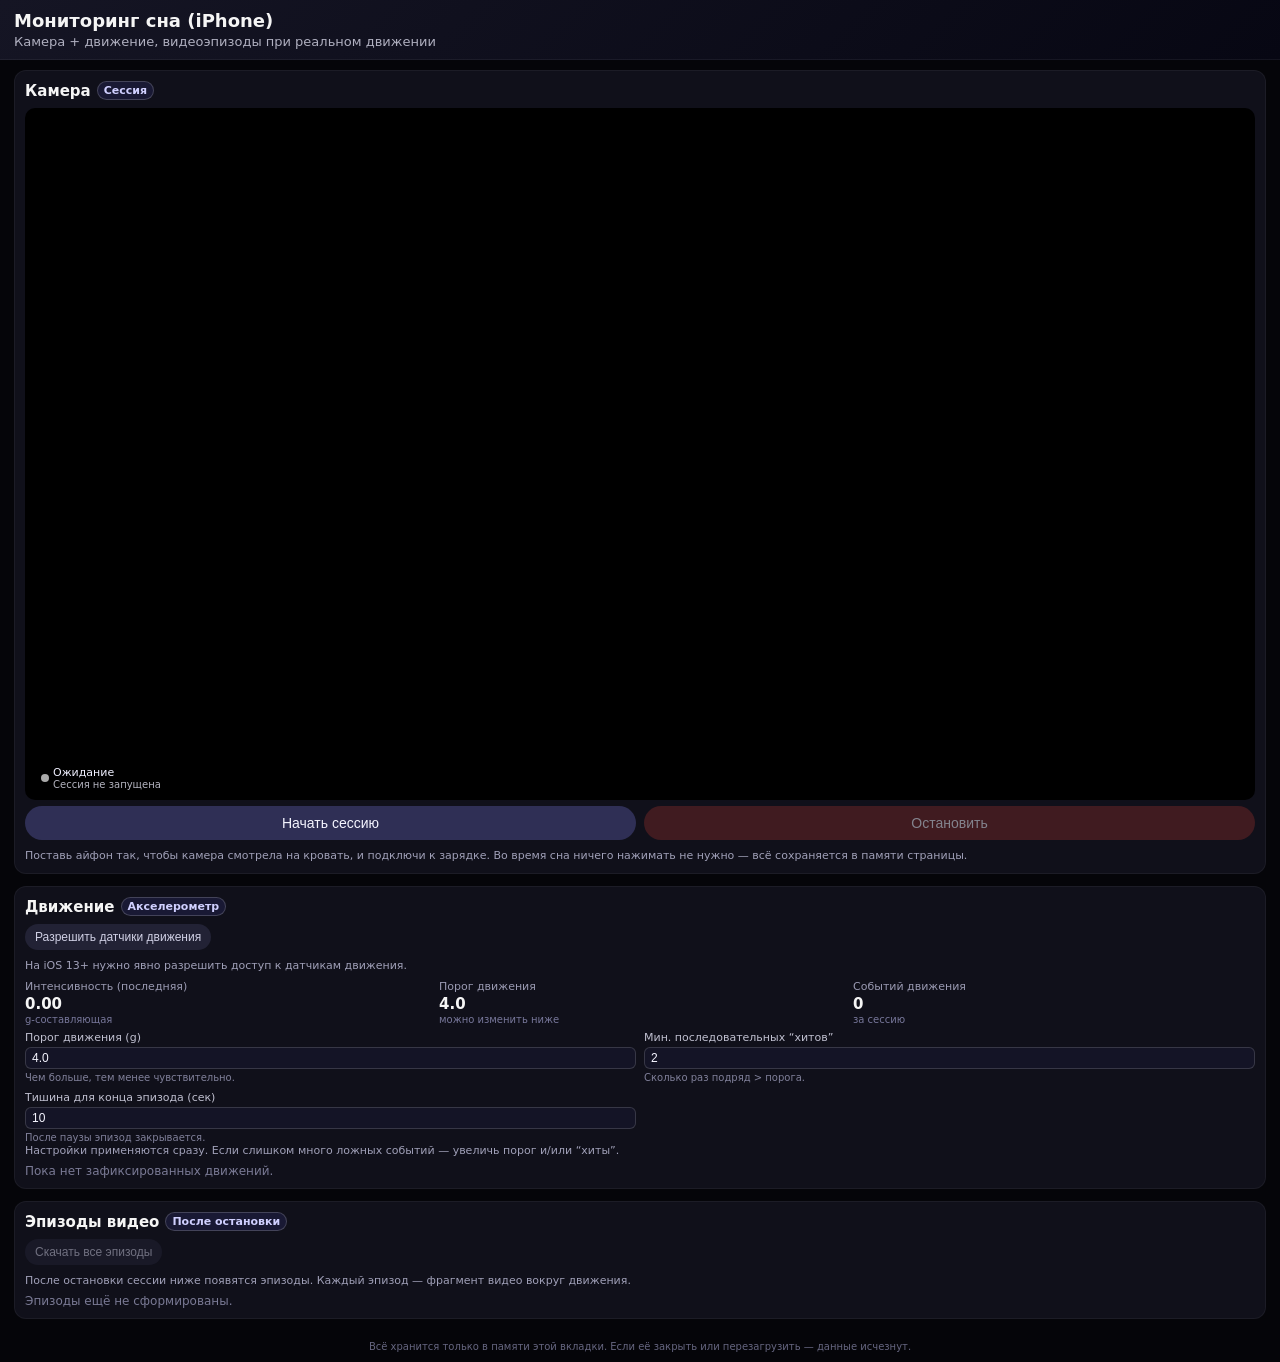
<file: index.html>
<!DOCTYPE html>
<html lang="ru">
<head>
  <meta charset="UTF-8" />
  <title>Мониторинг сна: движение + эпизоды видео (настройки)</title>
  <meta name="viewport" content="width=device-width, initial-scale=1.0, viewport-fit=cover" />
  <style>
    :root { color-scheme: dark; }
    * { box-sizing: border-box; }
    body {
      margin: 0;
      font-family: system-ui, -apple-system, BlinkMacSystemFont, "Segoe UI", sans-serif;
      background: #050509;
      color: #f5f5f5;
      display: flex;
      flex-direction: column;
      min-height: 100vh;
    }
    header {
      padding: 10px 14px;
      background: linear-gradient(135deg, #151524, #070713);
      border-bottom: 1px solid rgba(255,255,255,0.05);
      position: sticky;
      top: 0;
      z-index: 10;
    }
    header h1 { margin: 0; font-size: 18px; font-weight: 600; }
    header p { margin: 3px 0 0; font-size: 13px; color: #b0b0c0; }
    main {
      padding: 10px 14px 16px;
      flex: 1;
      display: flex;
      flex-direction: column;
      gap: 12px;
    }
    section {
      background: #10101a;
      border-radius: 12px;
      padding: 10px;
      border: 1px solid rgba(255,255,255,0.05);
    }
    section h2 {
      margin: 0 0 8px;
      font-size: 15px;
      font-weight: 600;
      display: flex;
      align-items: center;
      gap: 6px;
    }
    section h2 span.label {
      font-size: 11px;
      padding: 2px 6px;
      border-radius: 999px;
      border: 1px solid rgba(255,255,255,0.18);
      color: #d0d0ff;
      background: rgba(80,80,200,0.15);
    }
    .video-container {
      position: relative;
      border-radius: 10px;
      overflow: hidden;
      background: #000;
      aspect-ratio: 16 / 9;
    }
    video {
      width: 100%;
      height: 100%;
      object-fit: cover;
      background: #000;
    }
    .overlay-status {
      position: absolute;
      left: 8px;
      bottom: 8px;
      padding: 2px 8px;
      border-radius: 999px;
      font-size: 11px;
      display: inline-flex;
      align-items: center;
      gap: 4px;
      background: rgba(0,0,0,0.55);
      backdrop-filter: blur(8px);
      color: #f0f0ff;
    }
    .dot { width: 8px; height: 8px; border-radius: 50%; background: #aaa; }
    .dot.active { background: #ff4f4f; box-shadow: 0 0 8px #ff4f4f; }
    .status-text { font-weight: 500; }
    .status-sub { font-size: 10px; opacity: 0.75; }

    .controls { display: flex; flex-direction: column; gap: 8px; margin-top: 6px; }
    .btn-row { display: flex; gap: 8px; flex-wrap: wrap; }
    button {
      appearance: none;
      border: none;
      border-radius: 999px;
      padding: 9px 14px;
      font-size: 14px;
      font-weight: 500;
      cursor: pointer;
      background: #2f2f55;
      color: #f5f5ff;
      display: inline-flex;
      align-items: center;
      justify-content: center;
      gap: 6px;
      flex: 1;
    }
    button.secondary { background: #222235; color: #d0d0e5; }
    button.danger { background: #702626; }
    button:disabled { opacity: 0.5; cursor: default; }
    button.small { padding: 6px 10px; font-size: 12px; flex: 0 0 auto; }

    .hint { font-size: 11px; color: #a0a0b8; line-height: 1.4; }

    .metrics {
      display: flex;
      gap: 12px;
      flex-wrap: wrap;
      margin-top: 6px;
    }
    .metric-item { flex: 1; min-width: 80px; }
    .metric-label { font-size: 11px; color: #9a9ab2; }
    .metric-value { font-size: 15px; font-weight: 600; margin-top: 2px; }
    .metric-sub { font-size: 10px; color: #77779a; margin-top: 1px; }

    .error { color: #ff8888; font-size: 11px; margin-top: 4px; }
    .ok { color: #88ffb0; font-size: 11px; margin-top: 4px; }

    .events-list {
      max-height: 140px;
      overflow-y: auto;
      margin-top: 6px;
      padding-right: 4px;
    }
    .event-item {
      font-size: 12px;
      padding: 4px 6px;
      border-radius: 6px;
      border: 1px solid rgba(255,255,255,0.08);
      margin-bottom: 4px;
      display: flex;
      align-items: center;
      justify-content: space-between;
      gap: 8px;
      background: rgba(30,30,70,0.35);
    }
    .event-label { font-size: 11px; color: #a0a0cc; }
    .event-time { font-size: 11px; color: #e0e0ff; font-variant-numeric: tabular-nums; }
    .no-events { font-size: 12px; color: #7a7a95; }

    .episodes-list {
      max-height: 220px;
      overflow-y: auto;
      margin-top: 6px;
      padding-right: 4px;
    }
    .episode-item {
      font-size: 12px;
      padding: 4px 6px;
      border-radius: 6px;
      border: 1px solid rgba(255,255,255,0.08);
      margin-bottom: 4px;
      background: rgba(20,60,40,0.4);
      display: flex;
      flex-direction: column;
      gap: 4px;
    }
    .episode-row {
      display: flex;
      justify-content: space-between;
      align-items: center;
      gap: 8px;
      flex-wrap: wrap;
    }
    .episode-title { font-size: 12px; font-weight: 500; }
    .episode-time { font-size: 11px; color: #d0ffd0; }
    .episode-length { font-size: 11px; color: #9ad09a; }

    footer {
      padding: 6px 14px 10px;
      font-size: 10px;
      color: #666680;
      text-align: center;
    }

    /* Настройки */
    .settings-grid {
      display: grid;
      grid-template-columns: minmax(0, 1fr) minmax(0, 1fr);
      gap: 8px;
      margin-top: 6px;
    }
    .setting-item { font-size: 11px; display: flex; flex-direction: column; gap: 3px; }
    .setting-label { color: #c0c0d0; }
    .setting-input-row { display: flex; align-items: center; gap: 4px; }
    .setting-input-row input {
      flex: 1;
      padding: 3px 6px;
      border-radius: 6px;
      border: 1px solid rgba(255,255,255,0.15);
      background: #141426;
      color: #f5f5ff;
      font-size: 12px;
    }
    .setting-suffix { font-size: 10px; color: #80809a; }
  </style>
</head>
<body>
  <header>
    <h1>Мониторинг сна (iPhone)</h1>
    <p>Камера + движение, видеоэпизоды при реальном движении</p>
  </header>

  <main>
    <!-- Камера и сессия -->
    <section>
      <h2>Камера <span class="label">Сессия</span></h2>
      <div class="video-container">
        <video id="sleepVideo" playsinline muted></video>
        <div class="overlay-status">
          <span class="dot" id="recDot"></span>
          <div>
            <div class="status-text" id="videoStatus">Ожидание</div>
            <div class="status-sub" id="sessionStatus">Сессия не запущена</div>
          </div>
        </div>
      </div>
      <div class="controls">
        <div class="btn-row">
          <button id="startSessionBtn">Начать сессию</button>
          <button id="stopSessionBtn" class="danger" disabled>Остановить</button>
        </div>
        <div class="hint">
          Поставь айфон так, чтобы камера смотрела на кровать, и подключи к зарядке.  
          Во время сна ничего нажимать не нужно — всё сохраняется в памяти страницы.
        </div>
        <div id="videoError" class="error" style="display:none;"></div>
      </div>
    </section>

    <!-- Движение -->
    <section>
      <h2>Движение <span class="label">Акселерометр</span></h2>
      <div class="controls">
        <div class="btn-row">
          <button id="motionPermBtn" class="secondary small">Разрешить датчики движения</button>
        </div>
        <div class="hint">
          На iOS 13+ нужно явно разрешить доступ к датчикам движения.
        </div>
        <div id="motionStatus" class="error" style="display:none;"></div>
      </div>

      <div class="metrics">
        <div class="metric-item">
          <div class="metric-label">Интенсивность (последняя)</div>
          <div class="metric-value" id="lastIntensity">0.00</div>
          <div class="metric-sub">g-составляющая</div>
        </div>
        <div class="metric-item">
          <div class="metric-label">Порог движения</div>
          <div class="metric-value" id="thresholdLabel">0.00</div>
          <div class="metric-sub">можно изменить ниже</div>
        </div>
        <div class="metric-item">
          <div class="metric-label">Событий движения</div>
          <div class="metric-value" id="movementCount">0</div>
          <div class="metric-sub">за сессию</div>
        </div>
      </div>

      <!-- Настройки -->
      <div class="settings-grid">
        <div class="setting-item">
          <div class="setting-label">Порог движения (g)</div>
          <div class="setting-input-row">
            <input type="number" step="0.1" id="inputThreshold" />
          </div>
          <div class="setting-suffix">Чем больше, тем менее чувствительно.</div>
        </div>

        <div class="setting-item">
          <div class="setting-label">Мин. последовательных “хитов”</div>
          <div class="setting-input-row">
            <input type="number" step="1" id="inputMinHits" />
          </div>
          <div class="setting-suffix">Сколько раз подряд > порога.</div>
        </div>

        <div class="setting-item">
          <div class="setting-label">Тишина для конца эпизода (сек)</div>
          <div class="setting-input-row">
            <input type="number" step="1" id="inputSilence" />
          </div>
          <div class="setting-suffix">После паузы эпизод закрывается.</div>
        </div>
      </div>

      <div class="hint">
        Настройки применяются сразу. Если слишком много ложных событий — увеличь порог и/или “хиты”.
      </div>

      <div class="events-list" id="eventsList">
        <div class="no-events">Пока нет зафиксированных движений.</div>
      </div>
    </section>

    <!-- Эпизоды -->
    <section>
      <h2>Эпизоды видео <span class="label">После остановки</span></h2>
      <div class="controls">
        <div class="btn-row">
          <button id="downloadAllBtn" class="secondary small" disabled>Скачать все эпизоды</button>
        </div>
        <div class="hint">
          После остановки сессии ниже появятся эпизоды.  
          Каждый эпизод — фрагмент видео вокруг движения.
        </div>
      </div>
      <div class="episodes-list" id="episodesList">
        <div class="no-events">Эпизоды ещё не сформированы.</div>
      </div>
    </section>
  </main>

  <footer>
    Всё хранится только в памяти этой вкладки. Если её закрыть или перезагрузить — данные исчезнут.
  </footer>

  <script>
    // ==== НАСТРОЙКИ ПО УМОЛЧАНИЮ (ПО МЯГЧЕ, ЧТОБЫ ЭПИЗОДЫ ТОЧНО БЫЛИ) ====
    let MOVEMENT_THRESHOLD = 4.0;         // порог интенсивности
    let PROCESS_INTERVAL_MS = 200;
    const SEGMENT_DURATION_MS = 10_000;
    let PRE_ROLL_MS = 10_000;
    let POST_ROLL_MS = 10_000;
    let SILENCE_TO_END_MS = 10_000;       // 10 сек тишины

    let MIN_HITS_FOR_MOVEMENT = 2;        // 2 * 200 мс ≈ 0.4 сек
    let overThresholdCount = 0;

    // ==== DOM ====
    const videoEl = document.getElementById('sleepVideo');
    const recDotEl = document.getElementById('recDot');
    const videoStatusEl = document.getElementById('videoStatus');
    const sessionStatusEl = document.getElementById('sessionStatus');
    const videoErrorEl = document.getElementById('videoError');

    const startSessionBtn = document.getElementById('startSessionBtn');
    const stopSessionBtn = document.getElementById('stopSessionBtn');
    const motionPermBtn = document.getElementById('motionPermBtn');
    const motionStatusEl = document.getElementById('motionStatus');

    const lastIntensityEl = document.getElementById('lastIntensity');
    const thresholdLabelEl = document.getElementById('thresholdLabel');
    const movementCountEl = document.getElementById('movementCount');

    const eventsListEl = document.getElementById('eventsList');
    const episodesListEl = document.getElementById('episodesList');
    const downloadAllBtn = document.getElementById('downloadAllBtn');

    const inputThreshold = document.getElementById('inputThreshold');
    const inputMinHits = document.getElementById('inputMinHits');
    const inputSilence = document.getElementById('inputSilence');

    function updateSettingsUI() {
      thresholdLabelEl.textContent = MOVEMENT_THRESHOLD.toFixed(1);
      inputThreshold.value = MOVEMENT_THRESHOLD.toFixed(1);
      inputMinHits.value = MIN_HITS_FOR_MOVEMENT.toString();
      inputSilence.value = Math.round(SILENCE_TO_END_MS / 1000).toString();
    }
    updateSettingsUI();

    // ==== СОСТОЯНИЕ ====
    let mediaStream = null;
    let mediaRecorder = null;

    let sessionActive = false;
    let sessionStartTime = null;
    let processTimer = null;

    let lastAcceleration = null;
    let motionEnabled = false;

    let motionEvents = [];
    let movementMoments = [];

    let segments = []; // { index, startTime, blob }
    let segmentIndex = 0;

    let episodes = []; // { id, startTime, endTime, blob, lengthMs }

    let episodeActive = false;
    let episodeStartTime = null;
    let lastMovementTime = null;

    // ==== КАМЕРА ====
    async function startCamera() {
      try {
        videoErrorEl.style.display = 'none';
        videoStatusEl.textContent = 'Запрос доступа к камере...';

        mediaStream = await navigator.mediaDevices.getUserMedia({
          video: { facingMode: 'environment' },
          audio: false
        });

        videoEl.srcObject = mediaStream;
        await videoEl.play();
        videoStatusEl.textContent = 'Камера активна';
      } catch (e) {
        console.error('Ошибка камеры', e);
        mediaStream = null;
        videoStatusEl.textContent = 'Ошибка камеры';
        videoErrorEl.style.display = 'block';
        videoErrorEl.textContent = 'Не удалось получить доступ к камере: ' + e.message;
      }
    }

    function stopCamera() {
      if (mediaStream) {
        mediaStream.getTracks().forEach(t => t.stop());
        mediaStream = null;
      }
      videoEl.srcObject = null;
      videoStatusEl.textContent = 'Камера отключена';
    }

    // ==== MEDIARECORDER ====
    function startRecorder() {
      if (!mediaStream) return;
      if (!('MediaRecorder' in window)) return;

      segments = [];
      segmentIndex = 0;

      try {
        mediaRecorder = new MediaRecorder(mediaStream, {}); // без mimeType, как в тесте

        mediaRecorder.ondataavailable = e => {
          console.log('[Recorder] dataavailable, size=', e.data && e.data.size);
          if (e.data && e.data.size > 0 && sessionStartTime != null) {
            const segStartTime = sessionStartTime + segmentIndex * SEGMENT_DURATION_MS;
            segments.push({
              index: segmentIndex,
              startTime: segStartTime,
              blob: e.data
            });
            console.log('[Recorder] сохранён сегмент', segmentIndex, 'start=', new Date(segStartTime).toISOString());
            segmentIndex++;
          }
        };

        mediaRecorder.onerror = e => {
          console.error('MediaRecorder error', e);
        };

        mediaRecorder.start(SEGMENT_DURATION_MS);
        console.log('MediaRecorder started');
      } catch (e) {
        console.error('Ошибка запуска MediaRecorder', e);
        mediaRecorder = null;
      }
    }

    function stopRecorder() {
      if (mediaRecorder && mediaRecorder.state !== 'inactive') {
        mediaRecorder.stop();
        console.log('MediaRecorder stopped');
      }
      mediaRecorder = null;
    }

    // ==== ДАТЧИКИ ДВИЖЕНИЯ ====
    async function requestMotionPermission() {
      motionStatusEl.style.display = 'none';
      motionStatusEl.textContent = '';

      try {
        if (typeof DeviceMotionEvent !== 'undefined' &&
            typeof DeviceMotionEvent.requestPermission === 'function') {
          const res = await DeviceMotionEvent.requestPermission();
          if (res === 'granted') {
            window.addEventListener('devicemotion', handleMotion);
            motionEnabled = true;
            showMotionOk('Датчики движения разрешены.');
          } else {
            motionEnabled = false;
            showMotionError('Доступ к датчикам движения отклонён.');
          }
        } else {
          window.addEventListener('devicemotion', handleMotion);
          motionEnabled = true;
          showMotionOk('Датчики движения включены.');
        }
      } catch (e) {
        motionEnabled = false;
        console.error(e);
        showMotionError('Ошибка при запросе доступа: ' + e.message);
      }
    }

    function handleMotion(event) {
      const acc = event.accelerationIncludingGravity || event.acceleration;
      if (!acc) return;
      const now = Date.now();
      const ax = acc.x || 0;
      const ay = acc.y || 0;
      const az = acc.z || 0;
      const intensity = Math.sqrt(ax*ax + ay*ay + az*az);
      lastAcceleration = { ax, ay, az, intensity, time: now };
      lastIntensityEl.textContent = intensity.toFixed(2);
    }

    function showMotionError(msg) {
      motionStatusEl.style.display = 'block';
      motionStatusEl.className = 'error';
      motionStatusEl.textContent = msg;
    }
    function showMotionOk(msg) {
      motionStatusEl.style.display = 'block';
      motionStatusEl.className = 'ok';
      motionStatusEl.textContent = msg;
    }

    // ==== СЕССИЯ ====
    function startSession() {
      if (sessionActive) return;
      sessionActive = true;
      sessionStartTime = Date.now();

      motionEvents = [];
      movementMoments = [];
      episodes = [];
      episodeActive = false;
      episodeStartTime = null;
      lastMovementTime = null;
      overThresholdCount = 0;

      movementCountEl.textContent = '0';
      clearEventsListUI();
      clearEpisodesListUI();
      downloadAllBtn.disabled = true;

      startCamera().then(() => {
        startRecorder();
      });

      processTimer = setInterval(processMotionData, PROCESS_INTERVAL_MS);

      recDotEl.classList.add('active');
      sessionStatusEl.textContent = 'Сессия идёт';
      startSessionBtn.disabled = true;
      stopSessionBtn.disabled = false;

      console.log('[Session] start at', new Date(sessionStartTime).toISOString());
    }

    function stopSession() {
      if (!sessionActive) return;
      sessionActive = false;

      console.log('[Session] stop; segments=', segments.length, 'movements=', movementMoments.length);

      stopCamera();
      stopRecorder();
      if (processTimer) {
        clearInterval(processTimer);
        processTimer = null;
      }

      if (episodeActive && lastMovementTime) {
        const endTime = lastMovementTime + POST_ROLL_MS;
        console.log('[Session] закрываем активный эпизод при остановке, start=', episodeStartTime, 'end=', endTime);
        createEpisodeFromSegments(episodeStartTime || sessionStartTime, endTime);
        episodeActive = false;
        episodeStartTime = null;
        lastMovementTime = null;
      }

      recDotEl.classList.remove('active');
      sessionStatusEl.textContent = 'Сессия остановлена';
      startSessionBtn.disabled = false;
      stopSessionBtn.disabled = true;

      renderEpisodesList();
    }

    function processMotionData() {
      if (!sessionActive || !lastAcceleration) return;

      const { intensity, time } = lastAcceleration;
      motionEvents.push({ time, intensity });

      if (intensity > MOVEMENT_THRESHOLD) {
        overThresholdCount++;

        if (overThresholdCount >= MIN_HITS_FOR_MOVEMENT) {
          if (!episodeActive) {
            episodeActive = true;
            episodeStartTime = time - PRE_ROLL_MS;
            if (episodeStartTime < sessionStartTime) {
              episodeStartTime = sessionStartTime;
            }
            console.log('[Motion] старт эпизода', 'start=', new Date(episodeStartTime).toISOString());
          }
          lastMovementTime = time;

          movementMoments.push(time);
          movementCountEl.textContent = movementMoments.length.toString();
          appendMovementEventToUI(time, intensity);
        }
      } else {
        overThresholdCount = 0;

        if (episodeActive && lastMovementTime && (time - lastMovementTime > SILENCE_TO_END_MS)) {
          const endTime = lastMovementTime + POST_ROLL_MS;
          console.log('[Motion] авто-завершение эпизода', 'start=', new Date(episodeStartTime).toISOString(), 'end=', new Date(endTime).toISOString());
          createEpisodeFromSegments(episodeStartTime || sessionStartTime, endTime);
          episodeActive = false;
          episodeStartTime = null;
          lastMovementTime = null;
        }
      }
    }

    // ==== ЭПИЗОДЫ И СЕГМЕНТЫ ====
    function createEpisodeFromSegments(startTime, endTime) {
      if (!segments.length || sessionStartTime == null) {
        console.log('[Episode] нет сегментов, эпизод не создан');
        return;
      }
      if (endTime <= startTime) endTime = startTime + 5_000;

      const firstIndex = Math.max(
        0,
        Math.floor((startTime - sessionStartTime) / SEGMENT_DURATION_MS)
      );
      const lastIndex = Math.floor((endTime - sessionStartTime) / SEGMENT_DURATION_MS);

      console.log('[Episode] создаём эпизод', 'start=', new Date(startTime).toISOString(), 'end=', new Date(endTime).toISOString(), 'segments=', firstIndex, '...', lastIndex);

      const blobsToMerge = [];
      for (let idx = firstIndex; idx <= lastIndex; idx++) {
        const seg = segments.find(s => s.index === idx);
        if (seg) blobsToMerge.push(seg.blob);
      }
      if (!blobsToMerge.length) {
        console.log('[Episode] не найдено сегментов для эпизода');
        return;
      }

      const episodeBlob = new Blob(blobsToMerge, { type: 'video/webm' });
      const lengthMs = endTime - startTime;
      const id = episodes.length + 1;

      episodes.push({ id, startTime, endTime, blob: episodeBlob, lengthMs });
      console.log('[Episode] эпизод', id, 'создан, lengthMs=', lengthMs);
    }

    // ==== UI ДВИЖЕНИЙ ====
    function clearEventsListUI() {
      eventsListEl.innerHTML = '';
      const div = document.createElement('div');
      div.className = 'no-events';
      div.textContent = 'Пока нет зафиксированных движений.';
      eventsListEl.appendChild(div);
    }

    function appendMovementEventToUI(time, intensity) {
      const firstChild = eventsListEl.firstElementChild;
      if (firstChild && firstChild.classList.contains('no-events')) {
        eventsListEl.removeChild(firstChild);
      }

      const item = document.createElement('div');
      item.className = 'event-item';

      const left = document.createElement('div');
      const label = document.createElement('div');
      label.className = 'event-label';
      label.textContent = 'Движение';

      const timeDiv = document.createElement('div');
      timeDiv.className = 'event-time';
      timeDiv.textContent = `${formatTime(time)} (+${formatOffset(time)})`;

      left.appendChild(label);
      left.appendChild(timeDiv);

      const right = document.createElement('div');
      right.textContent = intensity.toFixed(2);

      item.appendChild(left);
      item.appendChild(right);

      eventsListEl.appendChild(item);
      eventsListEl.scrollTop = eventsListEl.scrollHeight;
    }

    // ==== UI ЭПИЗОДОВ ====
    function clearEpisodesListUI() {
      episodesListEl.innerHTML = '';
      const div = document.createElement('div');
      div.className = 'no-events';
      div.textContent = 'Эпизоды ещё не сформированы.';
      episodesListEl.appendChild(div);
    }

    function renderEpisodesList() {
      episodesListEl.innerHTML = '';
      console.log('[UI] рендер эпизодов, всего=', episodes.length);

      if (!episodes.length) {
        const div = document.createElement('div');
        div.className = 'no-events';
        div.textContent = 'Эпизоды не найдены (движения не было или запись видео не сработала).';
        episodesListEl.appendChild(div);
        downloadAllBtn.disabled = true;
        return;
      }

      episodes.forEach(ep => {
        const item = document.createElement('div');
        item.className = 'episode-item';

        const rowTop = document.createElement('div');
        rowTop.className = 'episode-row';

        const title = document.createElement('div');
        title.className = 'episode-title';
        title.textContent = `Эпизод ${ep.id}`;

        const timeRange = document.createElement('div');
        timeRange.className = 'episode-time';
        timeRange.textContent = `${formatTime(ep.startTime)} – ${formatTime(ep.endTime)}`;

        rowTop.appendChild(title);
        rowTop.appendChild(timeRange);

        const rowBottom = document.createElement('div');
        rowBottom.className = 'episode-row';

        const lengthDiv = document.createElement('div');
        lengthDiv.className = 'episode-length';
        lengthDiv.textContent = `Длительность: ${formatDuration(ep.lengthMs)}`;

        const btn = document.createElement('button');
        btn.className = 'secondary small';
        btn.textContent = 'Скачать эпизод';
        btn.addEventListener('click', () => downloadEpisode(ep));

        rowBottom.appendChild(lengthDiv);
        rowBottom.appendChild(btn);

        item.appendChild(rowTop);
        item.appendChild(rowBottom);

        episodesListEl.appendChild(item);
      });

      downloadAllBtn.disabled = false;
    }

    function downloadEpisode(ep) {
      const url = URL.createObjectURL(ep.blob);
      const a = document.createElement('a');
      a.href = url;
      const name = `sleep-episode-${formatForFilename(ep.startTime)}-${formatForFilename(ep.endTime)}.webm`;
      a.download = name;
      document.body.appendChild(a);
      a.click();
      document.body.removeChild(a);
      setTimeout(() => URL.revokeObjectURL(url), 5000);
    }

    function downloadAllEpisodes() {
      if (!episodes.length) return;
      const allBlobs = episodes.map(ep => ep.blob);
      const merged = new Blob(allBlobs, { type: 'video/webm' });
      const url = URL.createObjectURL(merged);
      const a = document.createElement('a');
      const start = episodes[0].startTime;
      const end = episodes[episodes.length - 1].endTime;
      a.href = url;
      a.download = `sleep-all-episodes-${formatForFilename(start)}-${formatForFilename(end)}.webm`;
      document.body.appendChild(a);
      a.click();
      document.body.removeChild(a);
      setTimeout(() => URL.revokeObjectURL(url), 5000);
    }

    // ==== ВСПОМОГАТЕЛЬНЫЕ ====
    function formatTime(ts) {
      const d = new Date(ts);
      const hh = String(d.getHours()).padStart(2, '0');
      const mm = String(d.getMinutes()).padStart(2, '0');
      const ss = String(d.getSeconds()).padStart(2, '0');
      return `${hh}:${mm}:${ss}`;
    }
    function formatOffset(ts) {
      if (!sessionStartTime) return '0 c';
      const diffMs = ts - sessionStartTime;
      const diffSec = Math.floor(diffMs / 1000);
      const mm = Math.floor(diffSec / 60);
      const ss = diffSec % 60;
      if (mm > 0) return `${mm} мин ${ss} с`;
      return `${ss} с`;
    }
    function formatDuration(ms) {
      const sec = Math.floor(ms / 1000);
      const mm = Math.floor(sec / 60);
      const ss = sec % 60;
      if (mm > 0) return `${mm} мин ${ss} с`;
      return `${ss} с`;
    }
    function formatForFilename(ts) {
      const d = new Date(ts);
      const hh = String(d.getHours()).padStart(2, '0');
      const mm = String(d.getMinutes()).padStart(2, '0');
      const ss = String(d.getSeconds()).padStart(2, '0');
      return `${hh}-${mm}-${ss}`;
    }

    // ==== ОБРАБОТЧИКИ НАСТРОЕК ====
    inputThreshold.addEventListener('change', () => {
      const v = parseFloat(inputThreshold.value.replace(',', '.'));
      if (!isNaN(v) && v > 0) {
        MOVEMENT_THRESHOLD = v;
        thresholdLabelEl.textContent = MOVEMENT_THRESHOLD.toFixed(1);
      }
    });

    inputMinHits.addEventListener('change', () => {
      const v = parseInt(inputMinHits.value, 10);
      if (!isNaN(v) && v >= 1) {
        MIN_HITS_FOR_MOVEMENT = v;
      }
    });

    inputSilence.addEventListener('change', () => {
      const v = parseInt(inputSilence.value, 10);
      if (!isNaN(v) && v >= 1) {
        SILENCE_TO_END_MS = v * 1000;
      }
    });

    // ==== ОБРАБОТЧИКИ КНОПОК ====
    startSessionBtn.addEventListener('click', () => startSession());
    stopSessionBtn.addEventListener('click', () => stopSession());
    motionPermBtn.addEventListener('click', () => requestMotionPermission());
    downloadAllBtn.addEventListener('click', () => downloadAllEpisodes());

    window.addEventListener('beforeunload', () => stopSession());
  </script>
</body>
</html>
</file>
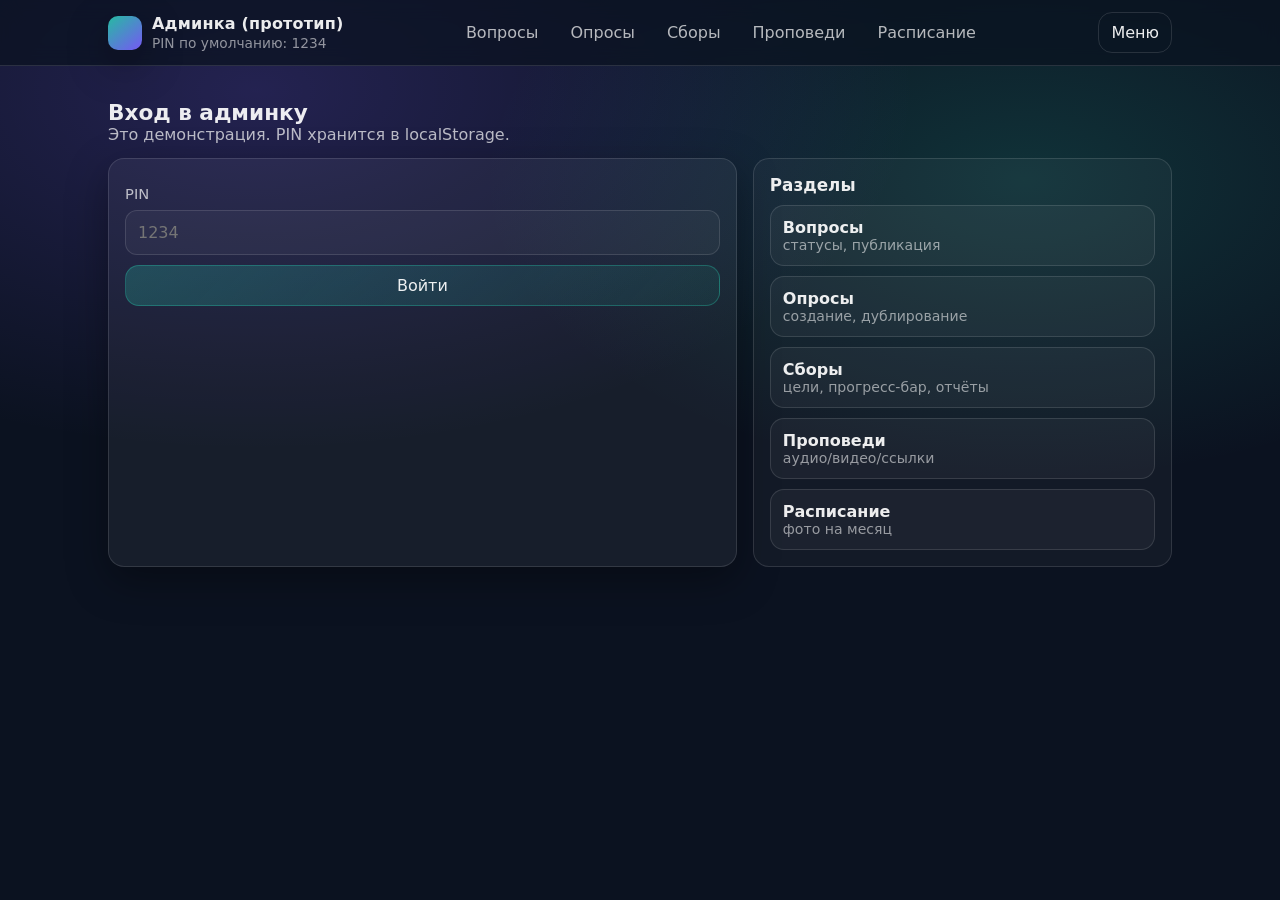
<file: admin/index.html>
<!doctype html>
<html lang="ru">
<head>
  <meta charset="utf-8" />
  <meta name="viewport" content="width=device-width,initial-scale=1" />
  <title>Админка</title>
  <link rel="stylesheet" href="/assets/css/base.css">
  <link rel="stylesheet" href="/assets/css/layout.css">
  <link rel="stylesheet" href="/assets/css/components.css">
</head>
<body>
<header class="header">
  <div class="container">
    <div class="nav">
      <a class="brand" href="/index.html">
        <div class="brand__logo" aria-hidden="true"></div>
        <div><div class="brand__name">Админка (прототип)</div><span class="brand__sub">PIN по умолчанию: 1234</span></div>
      </a>
      <nav class="nav__links">
        <a href="/admin/questions.html">Вопросы</a>
        <a href="/admin/polls.html">Опросы</a>
        <a href="/admin/donations.html">Сборы</a>
        <a href="/admin/sermons.html">Проповеди</a>
        <a href="/admin/schedule.html">Расписание</a>
      </nav>
      <button class="btn btn--ghost" data-nav-toggle>Меню</button>
    </div>
  </div>
</header>

<main class="main">
  <div class="container">
    <div class="section-title">
      <div>
        <h1>Вход в админку</h1>
        <p>Это демонстрация. PIN хранится в localStorage.</p>
      </div>
    </div>

    <div class="grid">
      <section class="card">
        <div id="flash"></div>
        <form id="loginForm">
          <div class="field">
            <label for="pin">PIN</label>
            <input id="pin" placeholder="1234" />
          </div>
          <button class="btn btn--primary btn--block" type="submit">Войти</button>
        </form>
      </section>

      <aside class="card card--subtle">
        <h3>Разделы</h3>
        <div class="list">
          <a class="item" href="/admin/questions.html"><div class="item__title">Вопросы</div><div class="item__meta">статусы, публикация</div></a>
          <a class="item" href="/admin/polls.html"><div class="item__title">Опросы</div><div class="item__meta">создание, дублирование</div></a>
          <a class="item" href="/admin/donations.html"><div class="item__title">Сборы</div><div class="item__meta">цели, прогресс-бар, отчёты</div></a>
          <a class="item" href="/admin/sermons.html"><div class="item__title">Проповеди</div><div class="item__meta">аудио/видео/ссылки</div></a>
          <a class="item" href="/admin/schedule.html"><div class="item__title">Расписание</div><div class="item__meta">фото на месяц</div></a>
        </div>
      </aside>
    </div>
  </div>
</main>

<script type="module">
  import "/assets/js/app.js";
  import "/assets/js/mock-api/seed.js";
  import { KEYS, load } from "/assets/js/storage.js";
  import { qs, toast } from "/assets/js/ui.js";

  const admin = load(KEYS.admin, { pin: "1234" });
  const flash = qs("#flash");

  qs("#loginForm").addEventListener("submit", (e)=>{
    e.preventDefault();
    const pin = qs("#pin").value.trim();
    if(pin !== admin.pin){
      toast(flash, "Неверный PIN.", "danger");
      return;
    }
    sessionStorage.setItem("mp_admin_authed", "1");
    location.href = "/admin/questions.html";
  });
</script>
</body>
</html>
</file>
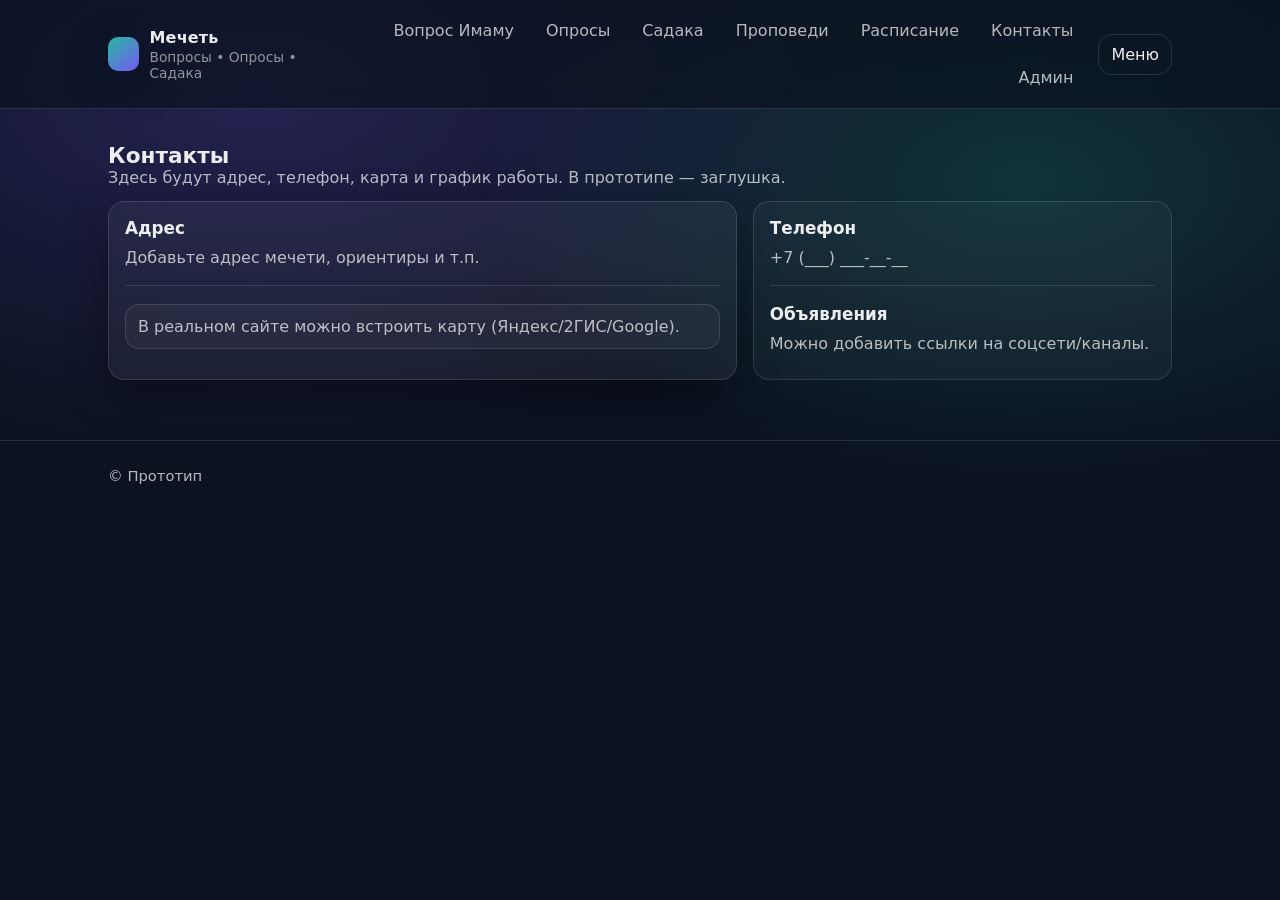
<file: contacts.html>
<!doctype html>
<html lang="ru">
<head>
  <meta charset="utf-8" />
  <meta name="viewport" content="width=device-width,initial-scale=1" />
  <title>Контакты</title>
  <link rel="manifest" href="/manifest.webmanifest">
  <link rel="stylesheet" href="/assets/css/base.css">
  <link rel="stylesheet" href="/assets/css/layout.css">
  <link rel="stylesheet" href="/assets/css/components.css">
  <link rel="stylesheet" href="/assets/css/themes.css">
</head>
<body>
<header class="header">
  <div class="container">
    <div class="nav">
      <a class="brand" href="/index.html">
        <div class="brand__logo" aria-hidden="true"></div>
        <div><div class="brand__name">Мечеть</div><span class="brand__sub">Вопросы • Опросы • Садака</span></div>
      </a>
      <nav class="nav__links">
        <a href="/questions.html">Вопрос Имаму</a>
        <a href="/polls.html">Опросы</a>
        <a href="/donations.html">Садака</a>
        <a href="/sermons.html">Проповеди</a>
        <a href="/schedule.html">Расписание</a>
        <a href="/contacts.html">Контакты</a>
        <a href="/admin/index.html">Админ</a>
      </nav>
      <button class="btn btn--ghost" data-nav-toggle>Меню</button>
    </div>
  </div>
</header>

<main class="main">
  <div class="container">
    <div class="section-title">
      <div>
        <h1>Контакты</h1>
        <p>Здесь будут адрес, телефон, карта и график работы. В прототипе — заглушка.</p>
      </div>
    </div>

    <div class="grid">
      <section class="card">
        <h3>Адрес</h3>
        <p>Добавьте адрес мечети, ориентиры и т.п.</p>
        <div class="hr"></div>
        <div class="notice">В реальном сайте можно встроить карту (Яндекс/2ГИС/Google).</div>
      </section>

      <aside class="card card--subtle">
        <h3>Телефон</h3>
        <p class="muted">+7 (___) ___-__-__</p>
        <div class="hr"></div>
        <h3>Объявления</h3>
        <p class="muted">Можно добавить ссылки на соцсети/каналы.</p>
      </aside>
    </div>
  </div>
</main>

<footer class="footer">
  <div class="container"><div class="small">© Прототип</div></div>
</footer>

<script type="module">
  import "./assets/js/app.js";
</script>
</body>
</html>
</file>
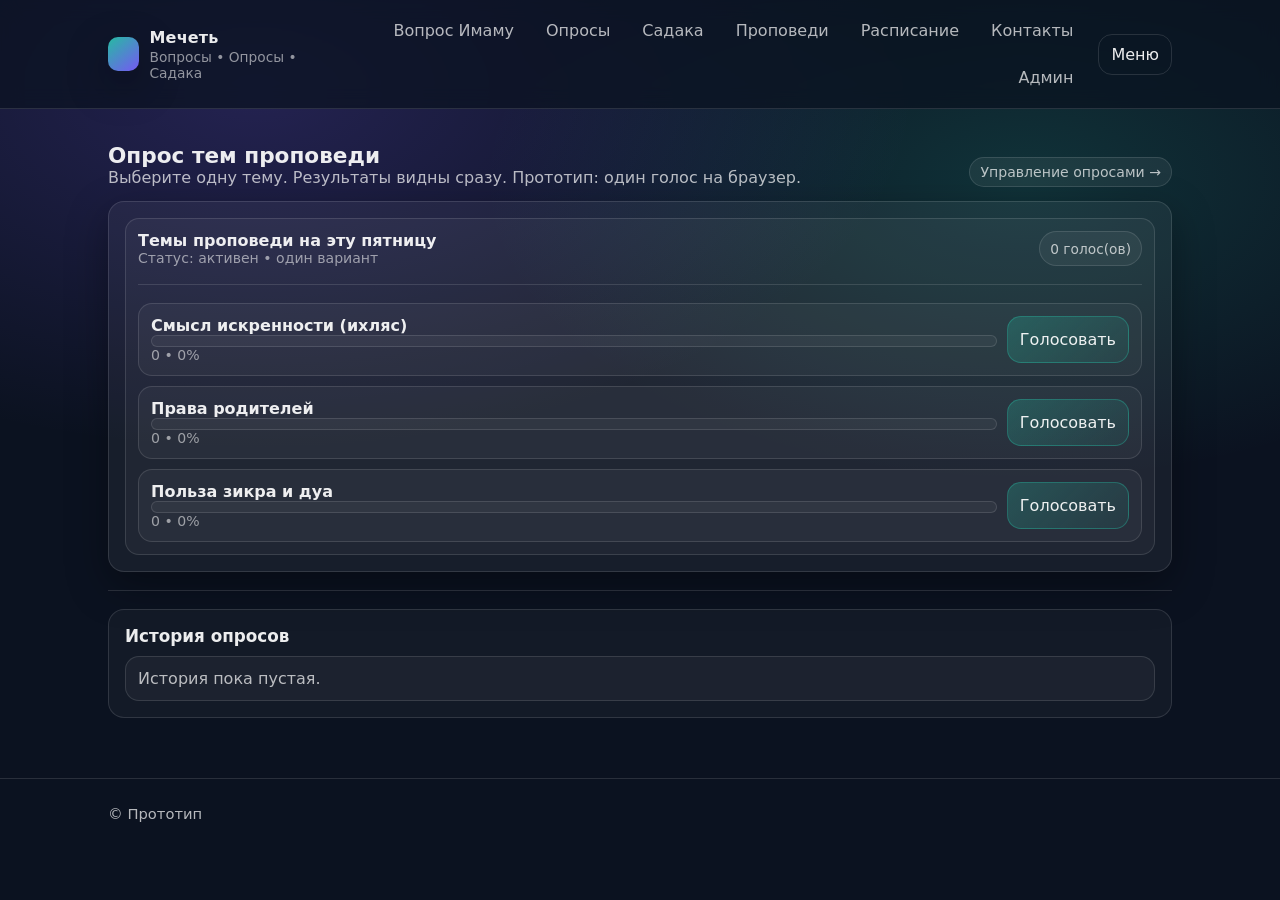
<file: polls.html>
<!doctype html>
<html lang="ru">
<head>
  <meta charset="utf-8" />
  <meta name="viewport" content="width=device-width,initial-scale=1" />
  <title>Опросы</title>
  <link rel="manifest" href="/manifest.webmanifest">
  <link rel="stylesheet" href="/assets/css/base.css">
  <link rel="stylesheet" href="/assets/css/layout.css">
  <link rel="stylesheet" href="/assets/css/components.css">
  <link rel="stylesheet" href="/assets/css/themes.css">
</head>
<body>
<header class="header">
  <div class="container">
    <div class="nav">
      <a class="brand" href="/index.html">
        <div class="brand__logo" aria-hidden="true"></div>
        <div><div class="brand__name">Мечеть</div><span class="brand__sub">Вопросы • Опросы • Садака</span></div>
      </a>
      <nav class="nav__links">
        <a href="/questions.html">Вопрос Имаму</a>
        <a href="/polls.html">Опросы</a>
        <a href="/donations.html">Садака</a>
        <a href="/sermons.html">Проповеди</a>
        <a href="/schedule.html">Расписание</a>
        <a href="/contacts.html">Контакты</a>
        <a href="/admin/index.html">Админ</a>
      </nav>
      <button class="btn btn--ghost" data-nav-toggle>Меню</button>
    </div>
  </div>
</header>

<main class="main">
  <div class="container">
    <div class="section-title">
      <div>
        <h1>Опрос тем проповеди</h1>
        <p>Выберите одну тему. Результаты видны сразу. Прототип: один голос на браузер.</p>
      </div>
      <a class="badge" href="/admin/polls.html">Управление опросами →</a>
    </div>

    <section class="card">
      <div id="pollsRoot"></div>
    </section>

    <div class="hr"></div>

    <section class="card card--subtle">
      <h3>История опросов</h3>
      <div id="pollHistory" class="list"></div>
    </section>
  </div>
</main>

<footer class="footer">
  <div class="container"><div class="small">© Прототип</div></div>
</footer>

<script type="module">
  import "./assets/js/app.js";
  import "./assets/js/mock-api/seed.js";
  import { KEYS, load, save } from "./assets/js/storage.js";
  import { setHTML, escapeHTML } from "./assets/js/ui.js";

  const root = document.getElementById("pollsRoot");
  const history = document.getElementById("pollHistory");

  const polls = load(KEYS.polls, []);
  const votes = load(KEYS.votes, {});

  const active = polls.find(p => p.status === "active");

  function countsFor(poll){
    const counts = {};
    for(const opt of poll.options) counts[opt.id] = 0;
    const voted = votes[poll.id];
    // votes structure: { [pollId]: optionId } in this prototype
    // This means only 1 vote stored per poll per browser.
    // We'll treat it as total=0/1 for demo.
    if(voted && counts[voted] !== undefined) counts[voted] += 1;
    const total = Object.values(counts).reduce((a,b)=>a+b,0);
    return { counts, total, voted };
  }

  if(!active){
    setHTML(root, `<div class="notice">Сейчас нет активного опроса.</div>`);
  }else{
    const { counts, total, voted } = countsFor(active);
    setHTML(root, `
      <div class="item">
        <div class="item__top">
          <div>
            <div class="item__title">${escapeHTML(active.title)}</div>
            <div class="item__meta">Статус: активен • один вариант</div>
          </div>
          <span class="pill">${total} голос(ов)</span>
        </div>
        <div class="hr"></div>
        <div class="list">
          ${active.options.map(opt=>{
            const c = counts[opt.id] || 0;
            const pct = total ? Math.round((c/total)*100) : 0;
            const disabled = voted ? "disabled" : "";
            const mine = voted === opt.id ? " (ваш выбор)" : "";
            return `
              <div class="item">
                <div class="item__top">
                  <div style="flex:1">
                    <div class="item__title">${escapeHTML(opt.text)}<span class="small">${mine}</span></div>
                    <div class="progress"><div class="progress__bar" style="width:${pct}%"></div></div>
                    <div class="item__meta">${c} • ${pct}%</div>
                  </div>
                  <button class="btn btn--primary" data-vote="${opt.id}" ${disabled}>Голосовать</button>
                </div>
              </div>
            `;
          }).join("")}
        </div>
      </div>
    `);

    root.addEventListener("click", (e)=>{
      const btn = e.target.closest("[data-vote]");
      if(!btn) return;
      if(votes[active.id]) return;
      votes[active.id] = btn.getAttribute("data-vote");
      save(KEYS.votes, votes);
      location.reload();
    });
  }

  const closed = polls.filter(p => p.status !== "active");
  if(!closed.length){
    setHTML(history, `<div class="notice">История пока пустая.</div>`);
  }else{
    setHTML(history, closed.map(p=>`
      <div class="item">
        <div class="item__top">
          <div>
            <div class="item__title">${escapeHTML(p.title)}</div>
            <div class="item__meta">Статус: ${escapeHTML(p.status)}</div>
          </div>
        </div>
      </div>
    `).join(""));
  }
</script>
</body>
</html>
</file>
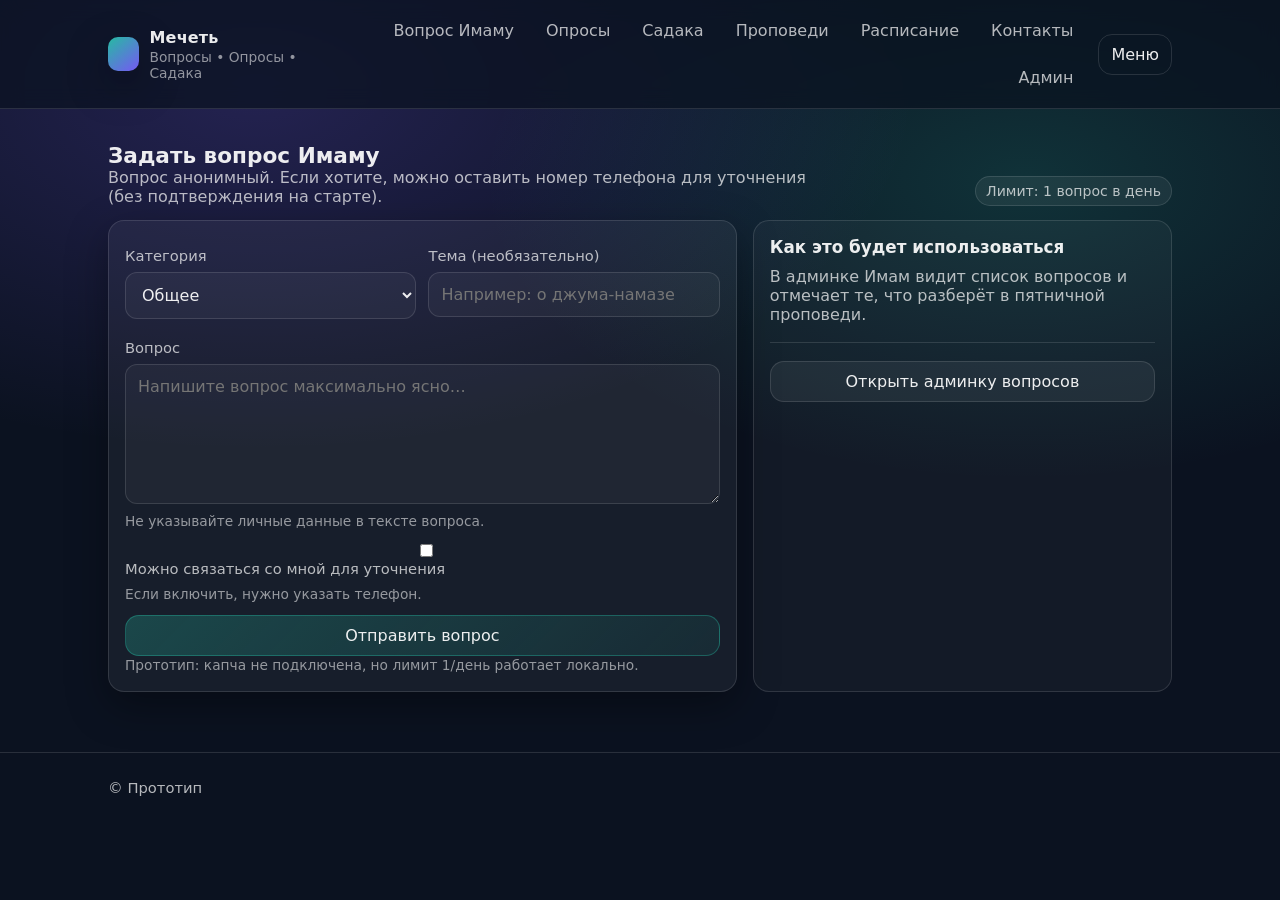
<file: questions.html>
<!doctype html>
<html lang="ru">
<head>
  <meta charset="utf-8" />
  <meta name="viewport" content="width=device-width,initial-scale=1" />
  <title>Вопрос Имаму</title>
  <link rel="manifest" href="/manifest.webmanifest">
  <link rel="stylesheet" href="/assets/css/base.css">
  <link rel="stylesheet" href="/assets/css/layout.css">
  <link rel="stylesheet" href="/assets/css/components.css">
  <link rel="stylesheet" href="/assets/css/themes.css">
</head>
<body>
<header class="header">
  <div class="container">
    <div class="nav">
      <a class="brand" href="/index.html">
        <div class="brand__logo" aria-hidden="true"></div>
        <div><div class="brand__name">Мечеть</div><span class="brand__sub">Вопросы • Опросы • Садака</span></div>
      </a>
      <nav class="nav__links">
        <a href="/questions.html">Вопрос Имаму</a>
        <a href="/polls.html">Опросы</a>
        <a href="/donations.html">Садака</a>
        <a href="/sermons.html">Проповеди</a>
        <a href="/schedule.html">Расписание</a>
        <a href="/contacts.html">Контакты</a>
        <a href="/admin/index.html">Админ</a>
      </nav>
      <button class="btn btn--ghost" data-nav-toggle>Меню</button>
    </div>
  </div>
</header>

<main class="main">
  <div class="container">
    <div class="section-title">
      <div>
        <h1>Задать вопрос Имаму</h1>
        <p>Вопрос анонимный. Если хотите, можно оставить номер телефона для уточнения (без подтверждения на старте).</p>
      </div>
      <span class="badge">Лимит: 1 вопрос в день</span>
    </div>

    <div class="grid">
      <section class="card">
        <div id="flash"></div>

        <form id="qForm">
          <div class="row">
            <div class="field">
              <label for="category">Категория</label>
              <select id="category">
                <option value="Общее">Общее</option>
                <option value="Намаз">Намаз</option>
                <option value="Пост">Пост</option>
                <option value="Семья">Семья</option>
                <option value="Финансы">Финансы</option>
                <option value="Акыда">Акыда</option>
                <option value="Нравственность">Нравственность</option>
              </select>
            </div>
            <div class="field">
              <label for="title">Тема (необязательно)</label>
              <input id="title" placeholder="Например: о джума-намазе" />
            </div>
          </div>

          <div class="field">
            <label for="text">Вопрос</label>
            <textarea id="text" placeholder="Напишите вопрос максимально ясно…"></textarea>
            <div class="help">Не указывайте личные данные в тексте вопроса.</div>
          </div>

          <div class="field">
            <label>
              <input type="checkbox" id="canContact" />
              Можно связаться со мной для уточнения
            </label>
            <div class="help">Если включить, нужно указать телефон.</div>
          </div>

          <div class="row" id="contactRow" style="display:none;">
            <div class="field">
              <label for="phone">Телефон</label>
              <input id="phone" placeholder="+7 ..." />
            </div>
            <div class="field">
              <label for="name">Имя (необязательно)</label>
              <input id="name" placeholder="Имя" />
            </div>
          </div>

          <button class="btn btn--primary btn--block" type="submit">Отправить вопрос</button>
          <div class="help">Прототип: капча не подключена, но лимит 1/день работает локально.</div>
        </form>
      </section>

      <aside class="card card--subtle">
        <h3>Как это будет использоваться</h3>
        <p>В админке Имам видит список вопросов и отмечает те, что разберёт в пятничной проповеди.</p>
        <div class="hr"></div>
        <a class="btn btn--block" href="/admin/questions.html">Открыть админку вопросов</a>
      </aside>
    </div>
  </div>
</main>

<footer class="footer">
  <div class="container"><div class="small">© Прототип</div></div>
</footer>

<script type="module">
  import "./assets/js/app.js";
  import "./assets/js/mock-api/seed.js";
  import { KEYS, load, save, uid, nowISO } from "./assets/js/storage.js";
  import { qs, toast } from "./assets/js/ui.js";
  import { isPhoneLike } from "./assets/js/validate.js";

  const form = qs("#qForm");
  const canContact = qs("#canContact");
  const contactRow = qs("#contactRow");
  const flash = qs("#flash");

  const limitKey = "mp_questions_daily_limit_v1";

  function canSubmitToday(){
    const last = localStorage.getItem(limitKey);
    const today = new Date().toISOString().slice(0,10);
    return last !== today;
  }
  function markSubmitted(){
    const today = new Date().toISOString().slice(0,10);
    localStorage.setItem(limitKey, today);
  }

  canContact.addEventListener("change", ()=>{
    contactRow.style.display = canContact.checked ? "grid" : "none";
  });

  form.addEventListener("submit", (e)=>{
    e.preventDefault();

    if(!canSubmitToday()){
      toast(flash, "Лимит: 1 вопрос в день. Попробуйте завтра.", "warn");
      return;
    }

    const category = qs("#category").value.trim();
    const title = qs("#title").value.trim();
    const text = qs("#text").value.trim();
    const phone = qs("#phone").value.trim();
    const name = qs("#name").value.trim();

    if(text.length < 10){
      toast(flash, "Вопрос слишком короткий. Напишите подробнее.", "warn");
      return;
    }

    if(canContact.checked){
      if(!isPhoneLike(phone)){
        toast(flash, "Укажите корректный телефон (пример: +7 999 123-45-67).", "warn");
        return;
      }
    }

    const questions = load(KEYS.questions, []);
    questions.unshift({
      id: uid("q"),
      createdAt: nowISO(),
      category,
      title,
      text,
      canContact: !!canContact.checked,
      contact: canContact.checked ? { phone, name } : null,
      status: "new",
      published: false,
      imamNote: "",
      imamAnswer: ""
    });
    save(KEYS.questions, questions);
    markSubmitted();

    form.reset();
    contactRow.style.display = "none";
    toast(flash, "Вопрос отправлен. Пусть Аллах воздаст вам благом.", "ok");
  });
</script>
</body>
</html>
</file>
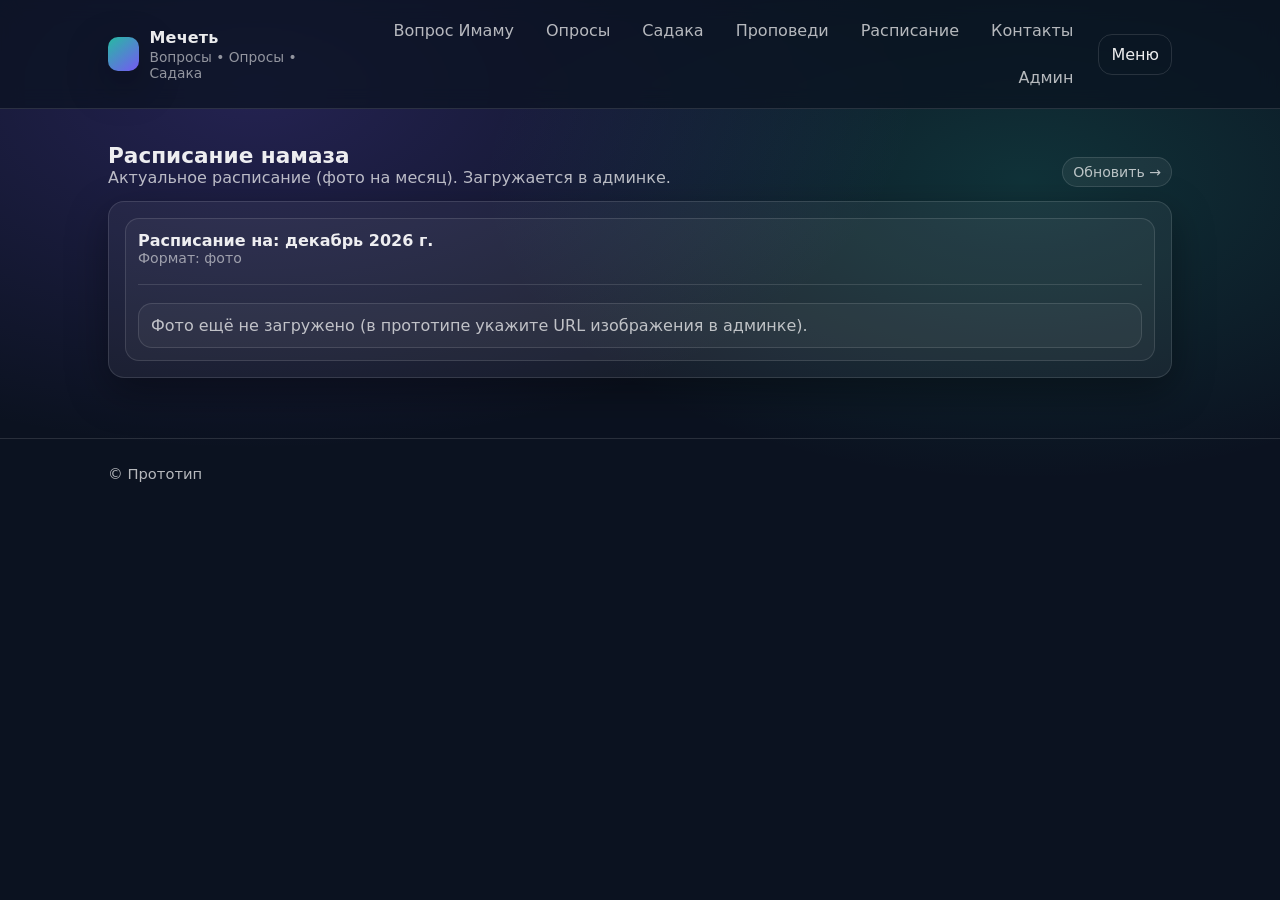
<file: schedule.html>
<!doctype html>
<html lang="ru">
<head>
  <meta charset="utf-8" />
  <meta name="viewport" content="width=device-width,initial-scale=1" />
  <title>Расписание намаза</title>
  <link rel="manifest" href="/manifest.webmanifest">
  <link rel="stylesheet" href="/assets/css/base.css">
  <link rel="stylesheet" href="/assets/css/layout.css">
  <link rel="stylesheet" href="/assets/css/components.css">
  <link rel="stylesheet" href="/assets/css/themes.css">
</head>
<body>
<header class="header">
  <div class="container">
    <div class="nav">
      <a class="brand" href="/index.html">
        <div class="brand__logo" aria-hidden="true"></div>
        <div><div class="brand__name">Мечеть</div><span class="brand__sub">Вопросы • Опросы • Садака</span></div>
      </a>
      <nav class="nav__links">
        <a href="/questions.html">Вопрос Имаму</a>
        <a href="/polls.html">Опросы</a>
        <a href="/donations.html">Садака</a>
        <a href="/sermons.html">Проповеди</a>
        <a href="/schedule.html">Расписание</a>
        <a href="/contacts.html">Контакты</a>
        <a href="/admin/index.html">Админ</a>
      </nav>
      <button class="btn btn--ghost" data-nav-toggle>Меню</button>
    </div>
  </div>
</header>

<main class="main">
  <div class="container">
    <div class="section-title">
      <div>
        <h1>Расписание намаза</h1>
        <p>Актуальное расписание (фото на месяц). Загружается в админке.</p>
      </div>
      <a class="badge" href="/admin/schedule.html">Обновить →</a>
    </div>

    <section class="card">
      <div id="sch"></div>
    </section>
  </div>
</main>

<footer class="footer">
  <div class="container"><div class="small">© Прототип</div></div>
</footer>

<script type="module">
  import "./assets/js/app.js";
  import "./assets/js/mock-api/seed.js";
  import { KEYS, load } from "./assets/js/storage.js";
  import { setHTML, escapeHTML } from "./assets/js/ui.js";

  const sch = load(KEYS.schedule, null);
  const root = document.getElementById("sch");

  if(!sch){
    setHTML(root, `<div class="notice">Расписание не задано.</div>`);
  }else{
    setHTML(root, `
      <div class="item">
        <div class="item__top">
          <div>
            <div class="item__title">Расписание на: ${escapeHTML(sch.monthLabel || "")}</div>
            <div class="item__meta">Формат: фото</div>
          </div>
        </div>
        <div class="hr"></div>
        ${sch.imageUrl ? `<img src="${escapeHTML(sch.imageUrl)}" alt="Расписание" style="border-radius:14px;border:1px solid var(--border)">`
                       : `<div class="notice">Фото ещё не загружено (в прототипе укажите URL изображения в админке).</div>`}
      </div>
    `);
  }
</script>
</body>
</html>
</file>
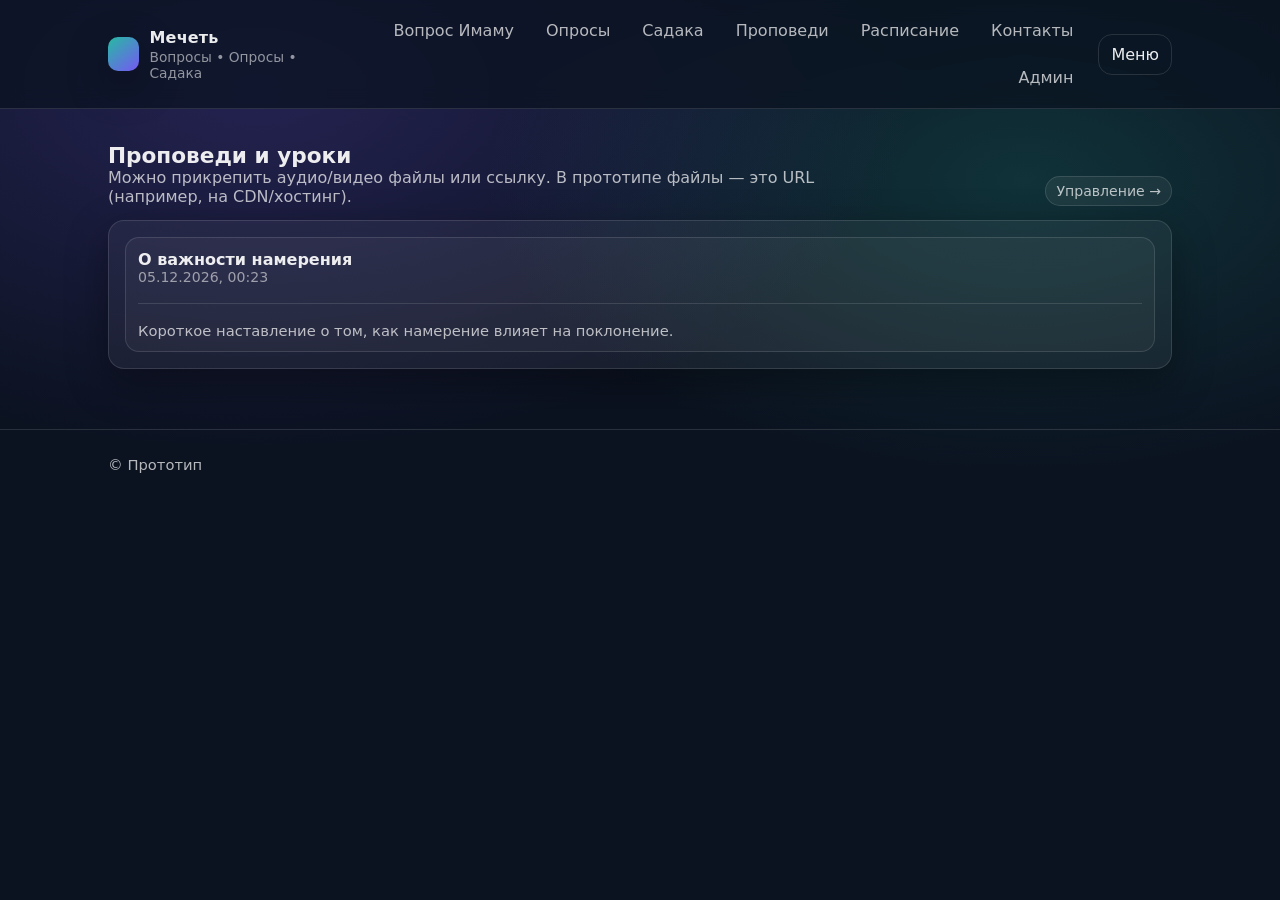
<file: sermons.html>
<!doctype html>
<html lang="ru">
<head>
  <meta charset="utf-8" />
  <meta name="viewport" content="width=device-width,initial-scale=1" />
  <title>Проповеди</title>
  <link rel="manifest" href="/manifest.webmanifest">
  <link rel="stylesheet" href="/assets/css/base.css">
  <link rel="stylesheet" href="/assets/css/layout.css">
  <link rel="stylesheet" href="/assets/css/components.css">
  <link rel="stylesheet" href="/assets/css/themes.css">
</head>
<body>
<header class="header">
  <div class="container">
    <div class="nav">
      <a class="brand" href="/index.html">
        <div class="brand__logo" aria-hidden="true"></div>
        <div><div class="brand__name">Мечеть</div><span class="brand__sub">Вопросы • Опросы • Садака</span></div>
      </a>
      <nav class="nav__links">
        <a href="/questions.html">Вопрос Имаму</a>
        <a href="/polls.html">Опросы</a>
        <a href="/donations.html">Садака</a>
        <a href="/sermons.html">Проповеди</a>
        <a href="/schedule.html">Расписание</a>
        <a href="/contacts.html">Контакты</a>
        <a href="/admin/index.html">Админ</a>
      </nav>
      <button class="btn btn--ghost" data-nav-toggle>Меню</button>
    </div>
  </div>
</header>

<main class="main">
  <div class="container">
    <div class="section-title">
      <div>
        <h1>Проповеди и уроки</h1>
        <p>Можно прикрепить аудио/видео файлы или ссылку. В прототипе файлы — это URL (например, на CDN/хостинг).</p>
      </div>
      <a class="badge" href="/admin/sermons.html">Управление →</a>
    </div>

    <section class="card">
      <div id="sermons" class="list"></div>
    </section>
  </div>
</main>

<footer class="footer">
  <div class="container"><div class="small">© Прототип</div></div>
</footer>

<script type="module">
  import "./assets/js/app.js";
  import "./assets/js/mock-api/seed.js";
  import { KEYS, load } from "./assets/js/storage.js";
  import { setHTML, escapeHTML, fmtDate } from "./assets/js/ui.js";

  const items = load(KEYS.sermons, []);
  const root = document.getElementById("sermons");

  if(!items.length){
    setHTML(root, `<div class="notice">Пока нет материалов.</div>`);
  }else{
    setHTML(root, items.map(s=>`
      <article class="item">
        <div class="item__top">
          <div>
            <div class="item__title">${escapeHTML(s.title)}</div>
            <div class="item__meta">${fmtDate(s.date)}</div>
          </div>
        </div>
        <div class="hr"></div>
        <div class="small">${escapeHTML(s.description || "")}</div>

        ${s.audioUrl ? `
          <div class="hr"></div>
          <audio controls style="width:100%">
            <source src="${escapeHTML(s.audioUrl)}" />
          </audio>` : ""}

        ${s.videoUrl ? `
          <div class="hr"></div>
          <video controls style="width:100%; border-radius:14px; border:1px solid var(--border)">
            <source src="${escapeHTML(s.videoUrl)}" />
          </video>` : ""}

        ${s.videoLink ? `
          <div class="hr"></div>
          <a class="btn" href="${escapeHTML(s.videoLink)}" target="_blank" rel="noopener">Открыть видео по ссылке</a>` : ""}
      </article>
    `).join(""));
  }
</script>
</body>
</html>
</file>
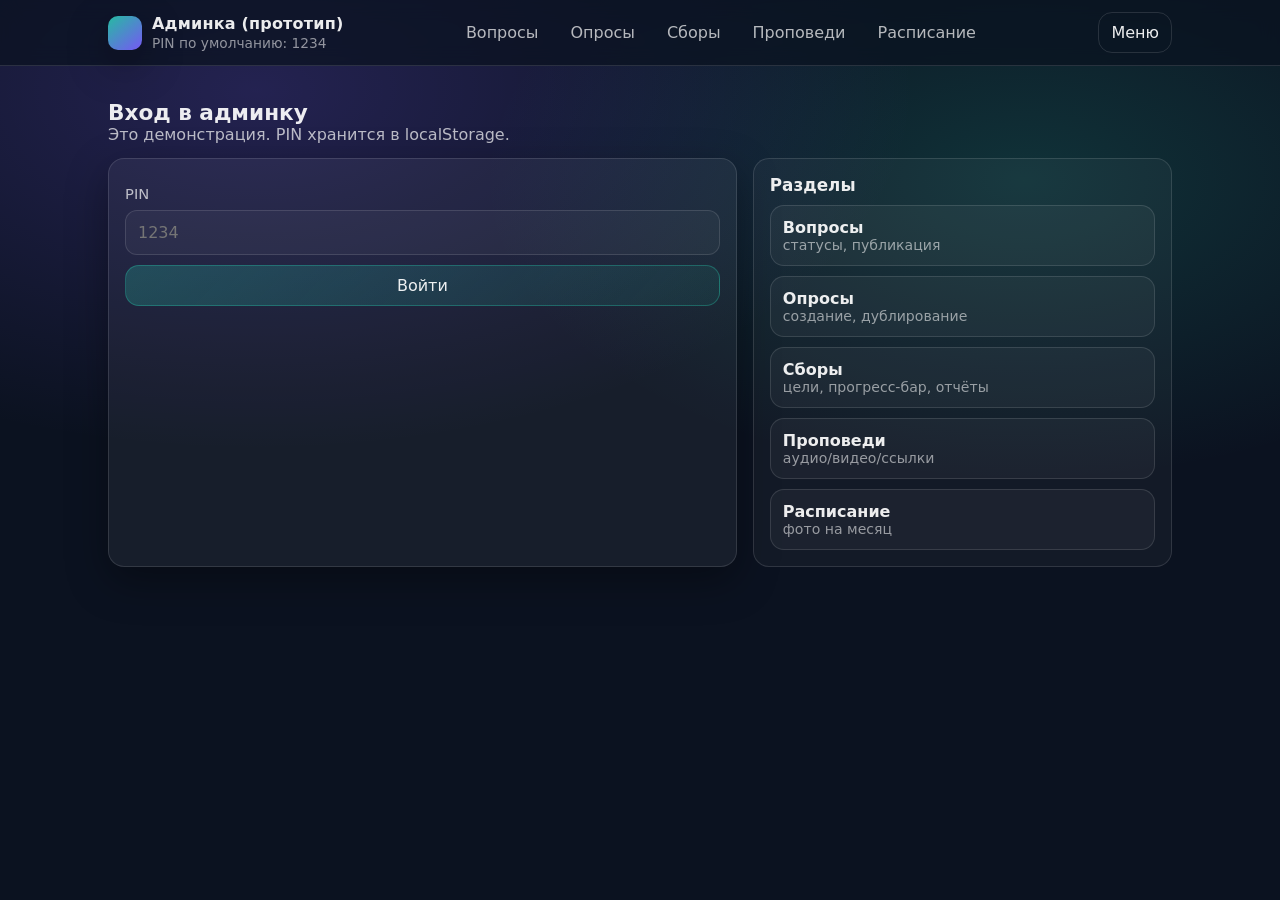
<file: admin/donations.html>
<!doctype html>
<html lang="ru">
<head>
  <meta charset="utf-8" />
  <meta name="viewport" content="width=device-width,initial-scale=1" />
  <title>Админ — сборы</title>
  <link rel="stylesheet" href="/assets/css/base.css">
  <link rel="stylesheet" href="/assets/css/layout.css">
  <link rel="stylesheet" href="/assets/css/components.css">
</head>
<body>
<header class="header">
  <div class="container">
    <div class="nav">
      <a class="brand" href="/admin/index.html">
        <div class="brand__logo" aria-hidden="true"></div>
        <div><div class="brand__name">Админка</div><span class="brand__sub">Сборы и отчёты</span></div>
      </a>
      <nav class="nav__links">
        <a href="/admin/questions.html">Вопросы</a>
        <a href="/admin/polls.html">Опросы</a>
        <a href="/admin/donations.html">Сборы</a>
        <a href="/admin/sermons.html">Проповеди</a>
        <a href="/admin/schedule.html">Расписание</a>
      </nav>
      <button class="btn btn--ghost" data-nav-toggle>Меню</button>
    </div>
  </div>
</header>

<main class="main">
  <div class="container">
    <div class="section-title">
      <div>
        <h1>Кампании (сборы) + прогресс-бар</h1>
        <p>Создавайте кампании, меняйте цель/собрано, публикуйте отчёты.</p>
      </div>
    </div>

    <div class="grid">
      <section class="card">
        <h3>Новая кампания</h3>
        <div id="flash"></div>
        <form id="campForm">
          <div class="field">
            <label for="cTitle">Название</label>
            <input id="cTitle" placeholder="Например: ремонт крыши" />
          </div>
          <div class="row">
            <div class="field">
              <label for="goal">Цель (₽)</label>
              <input id="goal" type="number" min="0" step="1" placeholder="250000" />
            </div>
            <div class="field">
              <label for="raised">Собрано (₽)</label>
              <input id="raised" type="number" min="0" step="1" placeholder="0" />
            </div>
          </div>
          <div class="field">
            <label for="details">Описание</label>
            <textarea id="details" placeholder="Куда пойдут средства, что нужно сделать..."></textarea>
          </div>
          <label class="field">
            <span class="small">Активная</span>
            <input type="checkbox" id="active" checked />
          </label>
          <button class="btn btn--primary btn--block" type="submit">Создать</button>
        </form>

        <div class="hr"></div>

        <h3>Новый отчёт</h3>
        <form id="repForm">
          <div class="field">
            <label for="repTitle">Заголовок</label>
            <input id="repTitle" placeholder="Например: закупили материалы" />
          </div>
          <div class="field">
            <label for="repCamp">Кампания (опционально)</label>
            <select id="repCamp"></select>
          </div>
          <div class="field">
            <label for="repText">Текст</label>
            <textarea id="repText"></textarea>
          </div>
          <div class="field">
            <label for="repImgs">Фото (URL, каждый с новой строки)</label>
            <textarea id="repImgs" placeholder="https://.../1.jpg&#10;https://.../2.jpg"></textarea>
            <div class="help">В прототипе фото — по URL. В реальном сайте это будет загрузка файлов.</div>
          </div>
          <button class="btn btn--primary btn--block" type="submit">Опубликовать отчёт</button>
        </form>
      </section>

      <aside class="card card--subtle">
        <h3>Кампании</h3>
        <div id="camps" class="list"></div>
        <div class="hr"></div>
        <h3>Отчёты</h3>
        <div id="reports" class="list"></div>
      </aside>
    </div>
  </div>
</main>

<script type="module">
  import "/assets/js/app.js";
  import "/assets/js/mock-api/seed.js";
  import { KEYS, load, save, uid, nowISO } from "/assets/js/storage.js";
  import { setHTML, escapeHTML, toast, qs, fmtDate } from "/assets/js/ui.js";

  if(sessionStorage.getItem("mp_admin_authed") !== "1"){
    location.href = "/admin/index.html";
  }

  const flash = qs("#flash");
  const repCamp = qs("#repCamp");
  const campsRoot = qs("#camps");
  const repsRoot = qs("#reports");

  function render(){
    const camps = load(KEYS.campaigns, []);
    const reps = load(KEYS.reports, []);

    setHTML(repCamp, `<option value="">— без привязки —</option>` + camps.map(c=>`<option value="${c.id}">${escapeHTML(c.title)}</option>`).join(""));

    setHTML(campsRoot, camps.length ? camps.map(c=>{
      const pct = c.goal ? Math.min(100, Math.round((c.raised/c.goal)*100)) : 0;
      return `
        <div class="item">
          <div class="item__top">
            <div>
              <div class="item__title">${escapeHTML(c.title)}</div>
              <div class="item__meta">${c.raised.toLocaleString("ru-RU")}₽ / ${c.goal.toLocaleString("ru-RU")}₽ • ${pct}% • активна: <b>${c.active ? "да" : "нет"}</b></div>
            </div>
          </div>
          <div class="item__actions">
            <button class="btn" data-act="toggle" data-id="${c.id}">${c.active ? "Деактивировать" : "Активировать"}</button>
            <button class="btn btn--danger" data-act="del" data-id="${c.id}">Удалить</button>
          </div>
        </div>
      `;
    }).join("") : `<div class="notice">Пока нет кампаний.</div>`);

    setHTML(repsRoot, reps.length ? reps.map(r=>`
      <div class="item">
        <div class="item__top">
          <div>
            <div class="item__title">${escapeHTML(r.title)}</div>
            <div class="item__meta">${fmtDate(r.createdAt)}${r.campaignTitle ? " • " + escapeHTML(r.campaignTitle) : ""}</div>
          </div>
        </div>
        <div class="item__actions">
          <button class="btn btn--danger" data-act="delRep" data-id="${r.id}">Удалить</button>
        </div>
      </div>
    `).join("") : `<div class="notice">Отчётов пока нет.</div>`);
  }

  qs("#campForm").addEventListener("submit", (e)=>{
    e.preventDefault();
    const title = qs("#cTitle").value.trim();
    const goal = Number(qs("#goal").value || 0);
    const raised = Number(qs("#raised").value || 0);
    const details = qs("#details").value.trim();
    const active = qs("#active").checked;

    if(!title || !goal){
      toast(flash, "Укажите название и цель (₽).", "warn");
      return;
    }

    const camps = load(KEYS.campaigns, []);
    camps.unshift({ id: uid("camp"), title, goal, raised, details, active, createdAt: nowISO() });
    save(KEYS.campaigns, camps);

    e.target.reset();
    qs("#active").checked = true;
    toast(flash, "Кампания создана.", "ok");
    render();
  });

  qs("#repForm").addEventListener("submit", (e)=>{
    e.preventDefault();
    const title = qs("#repTitle").value.trim();
    const campId = repCamp.value || "";
    const text = qs("#repText").value.trim();
    const imgs = qs("#repImgs").value.trim().split("\n").map(s=>s.trim()).filter(Boolean);

    if(!title){
      toast(flash, "Укажите заголовок отчёта.", "warn");
      return;
    }

    const camps = load(KEYS.campaigns, []);
    const camp = camps.find(c=>c.id === campId);

    const reps = load(KEYS.reports, []);
    reps.unshift({
      id: uid("rep"),
      title,
      text,
      images: imgs,
      createdAt: nowISO(),
      campaignId: campId || null,
      campaignTitle: camp ? camp.title : ""
    });
    save(KEYS.reports, reps);

    e.target.reset();
    toast(flash, "Отчёт опубликован.", "ok");
    render();
  });

  campsRoot.addEventListener("click", (e)=>{
    const btn = e.target.closest("button[data-act]");
    if(!btn) return;
    const act = btn.getAttribute("data-act");
    const id = btn.getAttribute("data-id");

    const camps = load(KEYS.campaigns, []);
    const idx = camps.findIndex(c=>c.id === id);
    if(idx < 0) return;

    if(act === "toggle") camps[idx].active = !camps[idx].active;
    if(act === "del") camps.splice(idx, 1);

    save(KEYS.campaigns, camps);
    render();
  });

  repsRoot.addEventListener("click", (e)=>{
    const btn = e.target.closest("button[data-act='delRep']");
    if(!btn) return;
    const id = btn.getAttribute("data-id");
    const reps = load(KEYS.reports, []);
    const idx = reps.findIndex(r=>r.id === id);
    if(idx < 0) return;
    reps.splice(idx, 1);
    save(KEYS.reports, reps);
    render();
  });

  render();
</script>
</body>
</html>
</file>
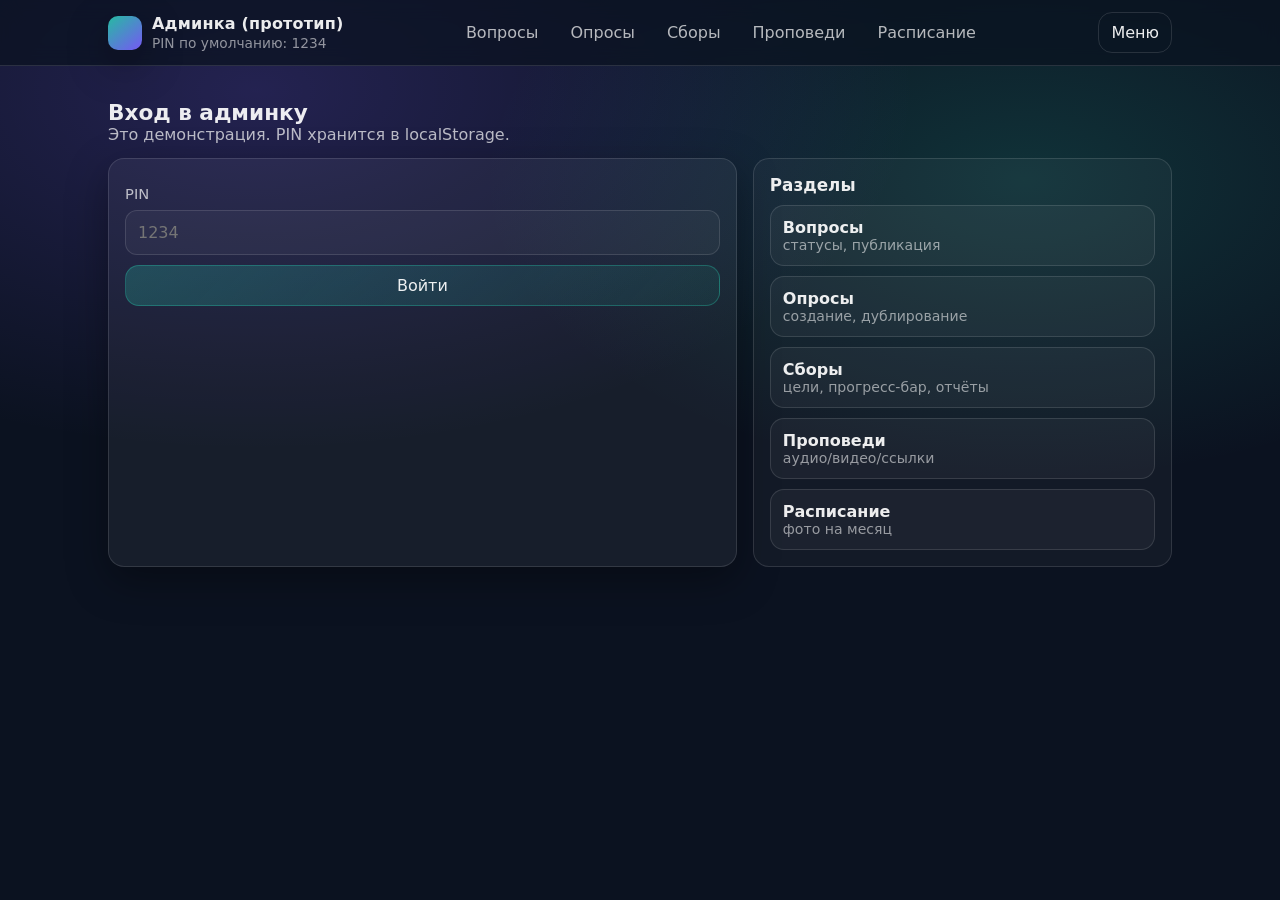
<file: admin/polls.html>
<!doctype html>
<html lang="ru">
<head>
  <meta charset="utf-8" />
  <meta name="viewport" content="width=device-width,initial-scale=1" />
  <title>Админ — опросы</title>
  <link rel="stylesheet" href="/assets/css/base.css">
  <link rel="stylesheet" href="/assets/css/layout.css">
  <link rel="stylesheet" href="/assets/css/components.css">
</head>
<body>
<header class="header">
  <div class="container">
    <div class="nav">
      <a class="brand" href="/admin/index.html">
        <div class="brand__logo" aria-hidden="true"></div>
        <div><div class="brand__name">Админка</div><span class="brand__sub">Опросы</span></div>
      </a>
      <nav class="nav__links">
        <a href="/admin/questions.html">Вопросы</a>
        <a href="/admin/polls.html">Опросы</a>
        <a href="/admin/donations.html">Сборы</a>
        <a href="/admin/sermons.html">Проповеди</a>
        <a href="/admin/schedule.html">Расписание</a>
      </nav>
      <button class="btn btn--ghost" data-nav-toggle>Меню</button>
    </div>
  </div>
</header>

<main class="main">
  <div class="container">
    <div class="section-title">
      <div>
        <h1>Опросы</h1>
        <p>Создание, закрытие, дублирование. (Прототип: 1 голос на браузер.)</p>
      </div>
    </div>

    <div class="grid">
      <section class="card">
        <h3>Создать опрос</h3>
        <div id="flash"></div>
        <form id="pollForm">
          <div class="field">
            <label for="title">Название</label>
            <input id="title" placeholder="Темы проповеди на ..." />
          </div>
          <div class="field">
            <label for="options">Варианты (каждый с новой строки)</label>
            <textarea id="options" placeholder="Тема 1&#10;Тема 2&#10;Тема 3"></textarea>
          </div>
          <button class="btn btn--primary btn--block" type="submit">Создать и сделать активным</button>
          <div class="help">Если уже есть активный опрос — он будет закрыт.</div>
        </form>
      </section>

      <aside class="card card--subtle">
        <h3>Существующие</h3>
        <div id="list" class="list"></div>
      </aside>
    </div>
  </div>
</main>

<script type="module">
  import "/assets/js/app.js";
  import "/assets/js/mock-api/seed.js";
  import { KEYS, load, save, uid, nowISO } from "/assets/js/storage.js";
  import { setHTML, escapeHTML, toast, qs } from "/assets/js/ui.js";

  if(sessionStorage.getItem("mp_admin_authed") !== "1"){
    location.href = "/admin/index.html";
  }

  const flash = qs("#flash");
  const list = qs("#list");

  function renderList(){
    const polls = load(KEYS.polls, []);
    setHTML(list, polls.length ? polls.map(p=>`
      <div class="item">
        <div class="item__top">
          <div>
            <div class="item__title">${escapeHTML(p.title)}</div>
            <div class="item__meta">Статус: <b>${escapeHTML(p.status)}</b> • Вариантов: ${p.options.length}</div>
          </div>
          <span class="pill">${escapeHTML(p.status)}</span>
        </div>
        <div class="item__actions">
          <button class="btn" data-act="activate" data-id="${p.id}">Сделать активным</button>
          <button class="btn" data-act="close" data-id="${p.id}">Закрыть</button>
          <button class="btn btn--primary" data-act="duplicate" data-id="${p.id}">Дублировать</button>
          <button class="btn btn--danger" data-act="del" data-id="${p.id}">Удалить</button>
        </div>
      </div>
    `).join("") : `<div class="notice">Опросов пока нет.</div>`);
  }

  qs("#pollForm").addEventListener("submit", (e)=>{
    e.preventDefault();
    const title = qs("#title").value.trim();
    const optionsText = qs("#options").value.trim();
    const lines = optionsText.split("\n").map(s=>s.trim()).filter(Boolean);

    if(!title || lines.length < 2){
      toast(flash, "Укажите название и минимум 2 варианта.", "warn");
      return;
    }

    const polls = load(KEYS.polls, []);
    // close all actives
    for(const p of polls){
      if(p.status === "active") p.status = "closed";
    }

    polls.unshift({
      id: uid("poll"),
      title,
      createdAt: nowISO(),
      status: "active",
      options: lines.map(text => ({ id: uid("opt"), text }))
    });

    save(KEYS.polls, polls);
    // reset votes for this browser (optional)
    const votes = load(KEYS.votes, {});
    save(KEYS.votes, votes);

    toast(flash, "Опрос создан и активирован.", "ok");
    e.target.reset();
    renderList();
  });

  list.addEventListener("click", (e)=>{
    const btn = e.target.closest("button[data-act]");
    if(!btn) return;
    const act = btn.getAttribute("data-act");
    const id = btn.getAttribute("data-id");

    const polls = load(KEYS.polls, []);
    const idx = polls.findIndex(p=>p.id === id);
    if(idx < 0) return;

    if(act === "activate"){
      for(const p of polls){
        if(p.status === "active") p.status = "closed";
      }
      polls[idx].status = "active";
    }
    if(act === "close"){
      polls[idx].status = "closed";
    }
    if(act === "duplicate"){
      const src = polls[idx];
      polls.unshift({
        id: uid("poll"),
        title: src.title + " (копия)",
        createdAt: nowISO(),
        status: "draft",
        options: src.options.map(o => ({ id: uid("opt"), text: o.text }))
      });
    }
    if(act === "del"){
      polls.splice(idx, 1);
    }

    save(KEYS.polls, polls);
    renderList();
  });

  renderList();
</script>
</body>
</html>
</file>
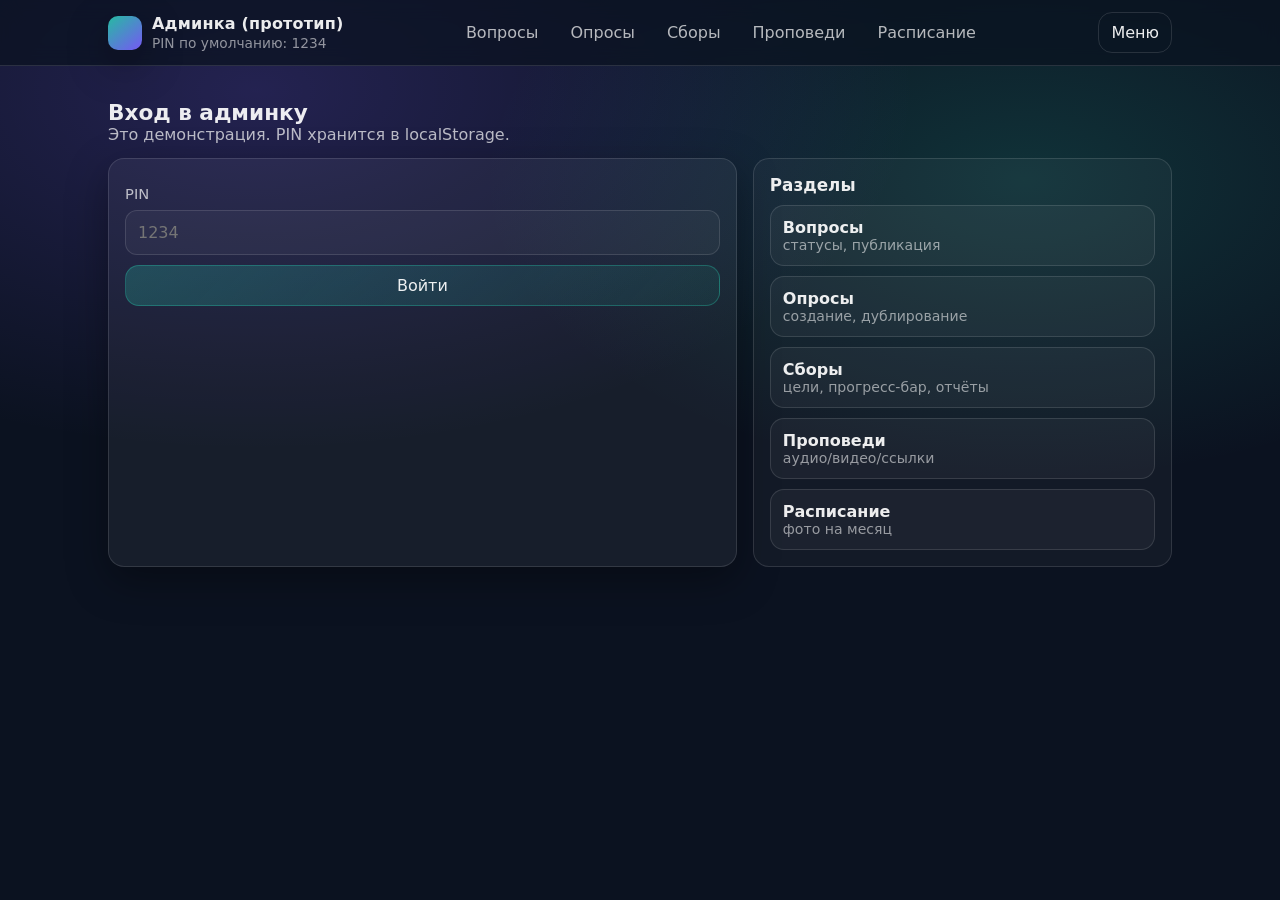
<file: admin/questions.html>
<!doctype html>
<html lang="ru">
<head>
  <meta charset="utf-8" />
  <meta name="viewport" content="width=device-width,initial-scale=1" />
  <title>Админ — вопросы</title>
  <link rel="stylesheet" href="/assets/css/base.css">
  <link rel="stylesheet" href="/assets/css/layout.css">
  <link rel="stylesheet" href="/assets/css/components.css">
</head>
<body>
<header class="header">
  <div class="container">
    <div class="nav">
      <a class="brand" href="/admin/index.html">
        <div class="brand__logo" aria-hidden="true"></div>
        <div><div class="brand__name">Админка</div><span class="brand__sub">Вопросы</span></div>
      </a>
      <nav class="nav__links">
        <a href="/admin/questions.html">Вопросы</a>
        <a href="/admin/polls.html">Опросы</a>
        <a href="/admin/donations.html">Сборы</a>
        <a href="/admin/sermons.html">Проповеди</a>
        <a href="/admin/schedule.html">Расписание</a>
      </nav>
      <button class="btn btn--ghost" data-nav-toggle>Меню</button>
    </div>
  </div>
</header>

<main class="main">
  <div class="container">
    <div class="section-title">
      <div>
        <h1>Вопросы</h1>
        <p>Меняйте статус, публикуйте в архив, смотрите контакты только если разрешено.</p>
      </div>
      <div class="tabs" role="tablist">
        <button class="tab" aria-selected="true" data-filter="all">Все</button>
        <button class="tab" aria-selected="false" data-filter="new">Новые</button>
        <button class="tab" aria-selected="false" data-filter="selected">Отобраны</button>
        <button class="tab" aria-selected="false" data-filter="done">Разобраны</button>
      </div>
    </div>

    <section class="card">
      <div id="root" class="list"></div>
    </section>

    <div class="hr"></div>

    <section class="card card--subtle">
      <h3>Публичный архив (страница)</h3>
      <p class="muted">В этом прототипе архив можно показать здесь же, но в реальном сайте будет отдельная страница.</p>
      <a class="btn" href="/admin/questions.html#published">Показать опубликованные</a>
    </section>
  </div>
</main>

<script type="module">
  import "/assets/js/app.js";
  import "/assets/js/mock-api/seed.js";
  import { KEYS, load, save } from "/assets/js/storage.js";
  import { setHTML, escapeHTML, fmtDate, qsa } from "/assets/js/ui.js";

  if(sessionStorage.getItem("mp_admin_authed") !== "1"){
    location.href = "/admin/index.html";
  }

  const root = document.getElementById("root");
  const tabs = qsa(".tab");
  let filter = "all";

  function render(){
    const questions = load(KEYS.questions, []);
    const list = questions
      .filter(q => filter === "all" ? true : q.status === filter)
      .map(q=>{
        const contact = q.canContact && q.contact ? `
          <div class="notice notice--warn">
            Контакт разрешён: <b>${escapeHTML(q.contact.phone || "")}</b>
            ${q.contact.name ? `(${escapeHTML(q.contact.name)})` : ""}
          </div>` : `<div class="notice">Контакт не разрешён.</div>`;

        return `
          <div class="item">
            <div class="item__top">
              <div>
                <div class="item__title">${escapeHTML(q.title || "Без темы")}</div>
                <div class="item__meta">${fmtDate(q.createdAt)} • ${escapeHTML(q.category)} • статус: <b>${escapeHTML(q.status)}</b> • опубликован: <b>${q.published ? "да" : "нет"}</b></div>
              </div>
              <span class="pill">${escapeHTML(q.category)}</span>
            </div>

            <div class="hr"></div>
            <div class="small">${escapeHTML(q.text)}</div>

            <div class="hr"></div>
            ${contact}

            <div class="item__actions">
              <button class="btn" data-act="status" data-id="${q.id}" data-status="new">Новый</button>
              <button class="btn" data-act="status" data-id="${q.id}" data-status="selected">Отобран</button>
              <button class="btn" data-act="status" data-id="${q.id}" data-status="done">Разобран</button>
              <button class="btn" data-act="status" data-id="${q.id}" data-status="rejected">Отклонён</button>
              <button class="btn btn--primary" data-act="togglePub" data-id="${q.id}">${q.published ? "Скрыть" : "Опубликовать"}</button>
              <button class="btn btn--danger" data-act="del" data-id="${q.id}">Удалить</button>
            </div>
          </div>
        `;
      });

    setHTML(root, list.length ? list.join("") : `<div class="notice">Пока пусто.</div>`);
  }

  tabs.forEach(t=>{
    t.addEventListener("click", ()=>{
      tabs.forEach(x=>x.setAttribute("aria-selected","false"));
      t.setAttribute("aria-selected","true");
      filter = t.getAttribute("data-filter");
      render();
    });
  });

  root.addEventListener("click", (e)=>{
    const btn = e.target.closest("button[data-act]");
    if(!btn) return;
    const act = btn.getAttribute("data-act");
    const id = btn.getAttribute("data-id");

    const questions = load(KEYS.questions, []);
    const idx = questions.findIndex(q=>q.id === id);
    if(idx < 0) return;

    if(act === "status"){
      questions[idx].status = btn.getAttribute("data-status");
    }
    if(act === "togglePub"){
      questions[idx].published = !questions[idx].published;
    }
    if(act === "del"){
      questions.splice(idx, 1);
    }

    save(KEYS.questions, questions);
    render();
  });

  render();
</script>
</body>
</html>
</file>
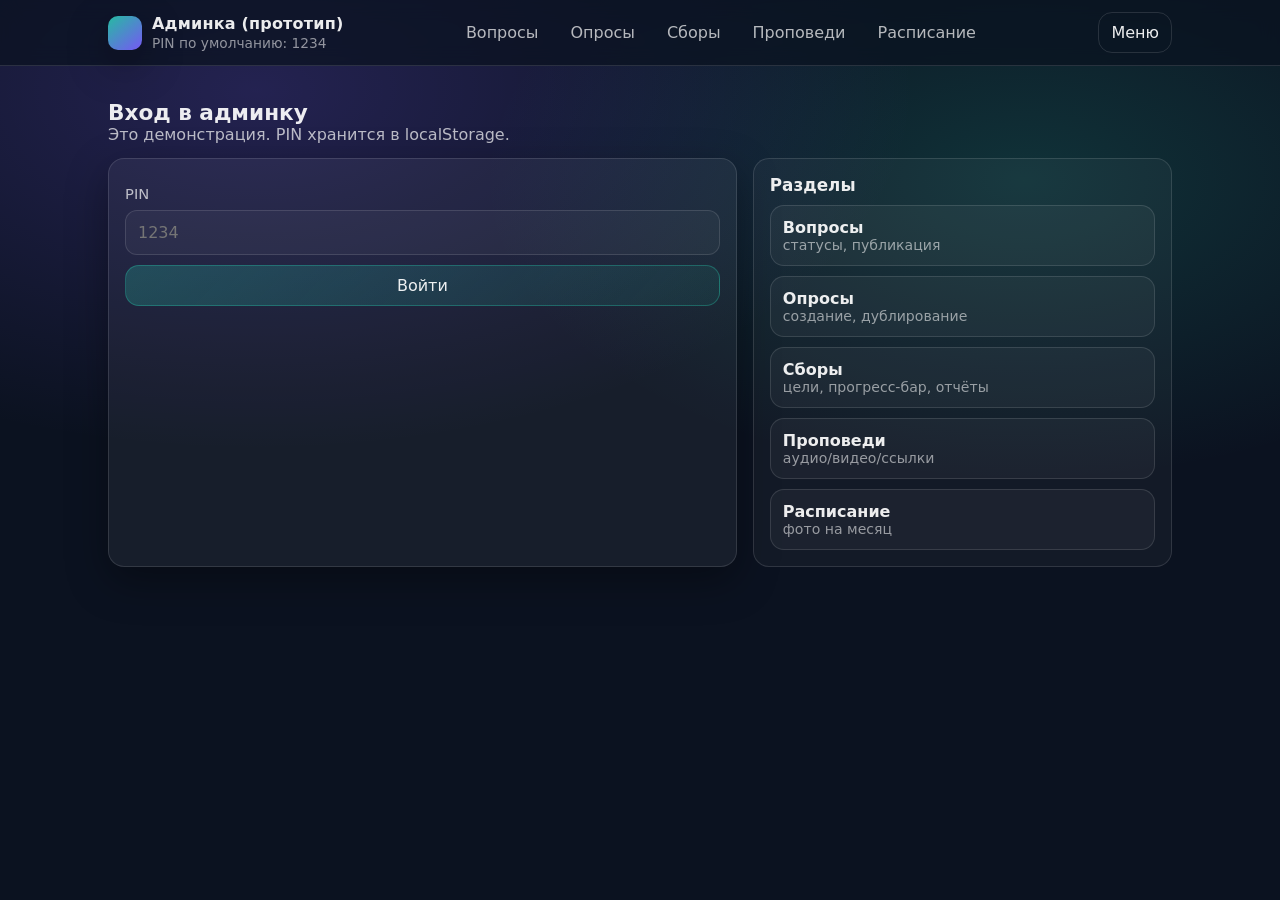
<file: admin/schedule.html>
<!doctype html>
<html lang="ru">
<head>
  <meta charset="utf-8" />
  <meta name="viewport" content="width=device-width,initial-scale=1" />
  <title>Админ — расписание</title>
  <link rel="stylesheet" href="/assets/css/base.css">
  <link rel="stylesheet" href="/assets/css/layout.css">
  <link rel="stylesheet" href="/assets/css/components.css">
</head>
<body>
<header class="header">
  <div class="container">
    <div class="nav">
      <a class="brand" href="/admin/index.html">
        <div class="brand__logo" aria-hidden="true"></div>
        <div><div class="brand__name">Админка</div><span class="brand__sub">Расписание</span></div>
      </a>
      <nav class="nav__links">
        <a href="/admin/questions.html">Вопросы</a>
        <a href="/admin/polls.html">Опросы</a>
        <a href="/admin/donations.html">Сборы</a>
        <a href="/admin/sermons.html">Проповеди</a>
        <a href="/admin/schedule.html">Расписание</a>
      </nav>
      <button class="btn btn--ghost" data-nav-toggle>Меню</button>
    </div>
  </div>
</header>

<main class="main">
  <div class="container">
    <div class="section-title">
      <div>
        <h1>Расписание (фото на месяц)</h1>
        <p>В прототипе задаём URL картинки. В реальном сайте — загрузка изображения.</p>
      </div>
    </div>

    <div class="grid">
      <section class="card">
        <div id="flash"></div>
        <form id="form">
          <div class="field">
            <label for="month">Подпись (месяц)</label>
            <input id="month" placeholder="Февраль 2026" />
          </div>
          <div class="field">
            <label for="img">Фото URL</label>
            <input id="img" placeholder="https://.../schedule.jpg" />
          </div>
          <button class="btn btn--primary btn--block" type="submit">Сохранить</button>
        </form>
      </section>

      <aside class="card card--subtle">
        <h3>Предпросмотр</h3>
        <div id="preview"></div>
        <div class="hr"></div>
        <a class="btn btn--block" href="/schedule.html">Открыть на сайте</a>
      </aside>
    </div>
  </div>
</main>

<script type="module">
  import "/assets/js/app.js";
  import "/assets/js/mock-api/seed.js";
  import { KEYS, load, save } from "/assets/js/storage.js";
  import { setHTML, escapeHTML, toast, qs } from "/assets/js/ui.js";

  if(sessionStorage.getItem("mp_admin_authed") !== "1"){
    location.href = "/admin/index.html";
  }

  const flash = qs("#flash");
  const preview = qs("#preview");
  const current = load(KEYS.schedule, { monthLabel:"", imageUrl:"" });

  qs("#month").value = current.monthLabel || "";
  qs("#img").value = current.imageUrl || "";

  function renderPreview(){
    const month = qs("#month").value.trim();
    const img = qs("#img").value.trim();
    setHTML(preview, `
      <div class="item">
        <div class="item__title">${escapeHTML(month || "Без подписи")}</div>
        <div class="hr"></div>
        ${img ? `<img src="${escapeHTML(img)}" alt="preview" style="border-radius:14px;border:1px solid var(--border)">` : `<div class="notice">Нет изображения.</div>`}
      </div>
    `);
  }

  qs("#form").addEventListener("input", renderPreview);
  qs("#form").addEventListener("submit", (e)=>{
    e.preventDefault();
    const monthLabel = qs("#month").value.trim();
    const imageUrl = qs("#img").value.trim();
    save(KEYS.schedule, { monthLabel, imageUrl });
    toast(flash, "Сохранено.", "ok");
    renderPreview();
  });

  renderPreview();
</script>
</body>
</html>
</file>
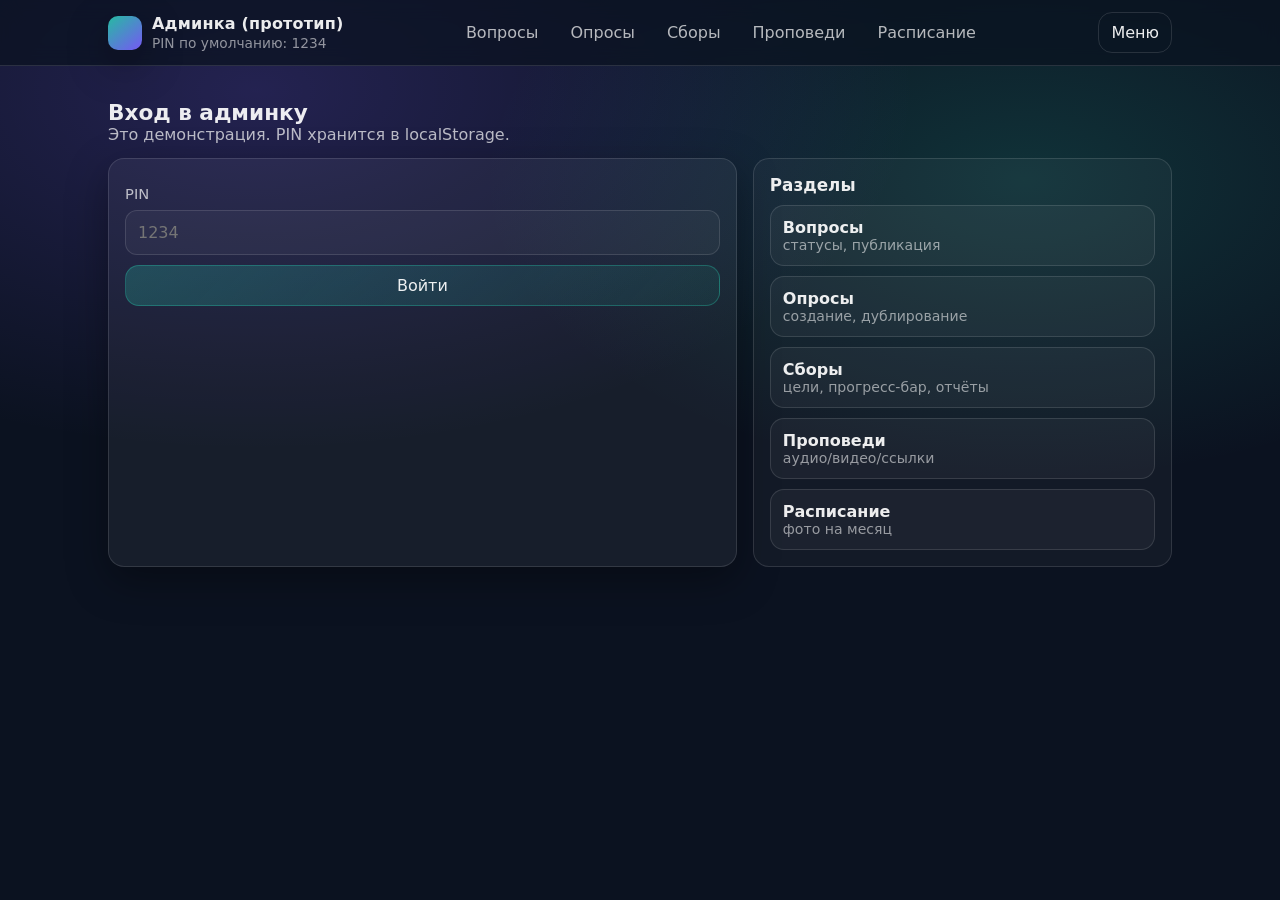
<file: admin/sermons.html>
<!doctype html>
<html lang="ru">
<head>
  <meta charset="utf-8" />
  <meta name="viewport" content="width=device-width,initial-scale=1" />
  <title>Админ — проповеди</title>
  <link rel="stylesheet" href="/assets/css/base.css">
  <link rel="stylesheet" href="/assets/css/layout.css">
  <link rel="stylesheet" href="/assets/css/components.css">
</head>
<body>
<header class="header">
  <div class="container">
    <div class="nav">
      <a class="brand" href="/admin/index.html">
        <div class="brand__logo" aria-hidden="true"></div>
        <div><div class="brand__name">Админка</div><span class="brand__sub">Проповеди</span></div>
      </a>
      <nav class="nav__links">
        <a href="/admin/questions.html">Вопросы</a>
        <a href="/admin/polls.html">Опросы</a>
        <a href="/admin/donations.html">Сборы</a>
        <a href="/admin/sermons.html">Проповеди</a>
        <a href="/admin/schedule.html">Расписание</a>
      </nav>
      <button class="btn btn--ghost" data-nav-toggle>Меню</button>
    </div>
  </div>
</header>

<main class="main">
  <div class="container">
    <div class="section-title">
      <div>
        <h1>Материалы (аудио/видео)</h1>
        <p>В прототипе вы указываете URL файлов. В реальном сайте это будет загрузка файлов на сервер.</p>
      </div>
    </div>

    <div class="grid">
      <section class="card">
        <div id="flash"></div>
        <form id="form">
          <div class="field">
            <label for="title">Название</label>
            <input id="title" />
          </div>
          <div class="field">
            <label for="desc">Описание</label>
            <textarea id="desc"></textarea>
          </div>
          <div class="row">
            <div class="field">
              <label for="audio">Аудио URL (mp3)</label>
              <input id="audio" placeholder="https://.../file.mp3" />
            </div>
            <div class="field">
              <label for="video">Видео URL (mp4)</label>
              <input id="video" placeholder="https://.../file.mp4" />
            </div>
          </div>
          <div class="field">
            <label for="link">Ссылка на видео (YouTube/RuTube)</label>
            <input id="link" placeholder="https://..." />
          </div>
          <button class="btn btn--primary btn--block" type="submit">Добавить</button>
        </form>
      </section>

      <aside class="card card--subtle">
        <h3>Список</h3>
        <div id="list" class="list"></div>
      </aside>
    </div>
  </div>
</main>

<script type="module">
  import "/assets/js/app.js";
  import "/assets/js/mock-api/seed.js";
  import { KEYS, load, save, uid, nowISO } from "/assets/js/storage.js";
  import { setHTML, escapeHTML, toast, qs, fmtDate } from "/assets/js/ui.js";

  if(sessionStorage.getItem("mp_admin_authed") !== "1"){
    location.href = "/admin/index.html";
  }

  const flash = qs("#flash");
  const list = qs("#list");

  function render(){
    const items = load(KEYS.sermons, []);
    setHTML(list, items.length ? items.map(s=>`
      <div class="item">
        <div class="item__top">
          <div>
            <div class="item__title">${escapeHTML(s.title)}</div>
            <div class="item__meta">${fmtDate(s.date)}</div>
          </div>
        </div>
        <div class="item__actions">
          <button class="btn btn--danger" data-del="${s.id}">Удалить</button>
        </div>
      </div>
    `).join("") : `<div class="notice">Пока пусто.</div>`);
  }

  qs("#form").addEventListener("submit", (e)=>{
    e.preventDefault();
    const title = qs("#title").value.trim();
    if(!title){
      toast(flash, "Название обязательно.", "warn");
      return;
    }

    const items = load(KEYS.sermons, []);
    items.unshift({
      id: uid("sermon"),
      title,
      description: qs("#desc").value.trim(),
      audioUrl: qs("#audio").value.trim(),
      videoUrl: qs("#video").value.trim(),
      videoLink: qs("#link").value.trim(),
      date: nowISO()
    });
    save(KEYS.sermons, items);

    e.target.reset();
    toast(flash, "Материал добавлен.", "ok");
    render();
  });

  list.addEventListener("click", (e)=>{
    const btn = e.target.closest("button[data-del]");
    if(!btn) return;
    const id = btn.getAttribute("data-del");
    const items = load(KEYS.sermons, []);
    const idx = items.findIndex(x=>x.id === id);
    if(idx < 0) return;
    items.splice(idx, 1);
    save(KEYS.sermons, items);
    render();
  });

  render();
</script>
</body>
</html>
</file>
<file: assets/css/base.css>
:root{
  --bg: #0b1220;
  --panel: rgba(255,255,255,.06);
  --panel2: rgba(255,255,255,.09);
  --text: rgba(255,255,255,.92);
  --muted: rgba(255,255,255,.70);
  --muted2: rgba(255,255,255,.55);
  --border: rgba(255,255,255,.12);
  --accent: #27c4a8;
  --accent2:#7c5cff;
  --warn:#ffbf47;
  --danger:#ff5c7a;
  --ok:#2de38f;

  --radius: 16px;
  --radius-sm: 12px;
  --shadow: 0 14px 40px rgba(0,0,0,.35);

  --container: 1100px;
  --font: ui-sans-serif, system-ui, -apple-system, Segoe UI, Roboto, Arial, "Noto Sans", "Liberation Sans", sans-serif;
}

*{box-sizing:border-box}
html,body{height:100%}
body{
  margin:0;
  font-family: var(--font);
  background: radial-gradient(1100px 600px at 20% 10%, rgba(124,92,255,.22), transparent 60%),
              radial-gradient(900px 500px at 80% 20%, rgba(39,196,168,.18), transparent 60%),
              var(--bg);
  color: var(--text);
}

a{color:inherit;text-decoration:none}
img{max-width:100%;display:block}
button,input,select,textarea{font:inherit;color:inherit}
input,select,textarea{
  width:100%;
  padding:12px 12px;
  border-radius: 12px;
  border: 1px solid var(--border);
  background: rgba(255,255,255,.04);
  outline: none;
}
textarea{min-height: 140px; resize: vertical;}
input:focus,select:focus,textarea:focus{border-color: rgba(39,196,168,.55); box-shadow: 0 0 0 3px rgba(39,196,168,.12);}

.container{max-width:var(--container); padding: 0 18px; margin:0 auto;}
.hr{height:1px;background:var(--border); margin: 18px 0;}
.muted{color:var(--muted)}
.small{font-size:.92rem;color:var(--muted)}
.badge{
  display:inline-flex; align-items:center; gap:8px;
  padding:6px 10px;
  border-radius: 999px;
  background: rgba(255,255,255,.06);
  border: 1px solid var(--border);
  font-size: .88rem;
  color: var(--muted);
}
kbd{
  padding: 2px 8px;
  border-radius: 8px;
  border: 1px solid var(--border);
  background: rgba(255,255,255,.06);
  font-size: .86rem;
  color: var(--muted);
}
</file>
<file: assets/css/layout.css>
.header{
  position: sticky;
  top:0;
  z-index: 20;
  backdrop-filter: blur(10px);
  background: rgba(11,18,32,.72);
  border-bottom: 1px solid var(--border);
}

.nav{
  display:flex;
  align-items:center;
  justify-content: space-between;
  gap: 14px;
  padding: 12px 0;
}

.brand{
  display:flex;
  align-items:center;
  gap: 10px;
}
.brand__logo{
  width: 34px; height: 34px;
  border-radius: 10px;
  background: linear-gradient(140deg, rgba(39,196,168,.95), rgba(124,92,255,.95));
  box-shadow: var(--shadow);
}
.brand__name{font-weight: 750; letter-spacing: .2px;}
.brand__sub{display:block;font-size:.86rem;color:var(--muted2); margin-top:2px}

.nav__links{
  display:flex;
  gap: 10px;
  flex-wrap: wrap;
  justify-content: flex-end;
}
.nav__links a{
  padding: 8px 10px;
  border-radius: 12px;
  border: 1px solid transparent;
  color: var(--muted);
}
.nav__links a:hover{
  border-color: var(--border);
  background: rgba(255,255,255,.05);
  color: var(--text);
}

.main{padding: 20px 0 60px;}

.grid{
  display:grid;
  grid-template-columns: 1.2fr .8fr;
  gap: 16px;
}
@media (max-width: 960px){
  .grid{grid-template-columns: 1fr;}
  .nav__links{display:none;}
  .nav__links.is-open{display:flex;}
}

.footer{
  border-top: 1px solid var(--border);
  padding: 26px 0;
  color: var(--muted);
}

.section-title{
  display:flex; align-items:flex-end; justify-content: space-between;
  gap: 14px;
  margin: 14px 0;
}
.section-title h1, .section-title h2{margin:0; font-size: 1.35rem}
.section-title p{margin:0; color: var(--muted); max-width: 70ch}
</file>
<file: assets/css/components.css>
.card{
  border: 1px solid var(--border);
  background: rgba(255,255,255,.05);
  border-radius: var(--radius);
  box-shadow: var(--shadow);
  padding: 16px;
}
.card--subtle{background: rgba(255,255,255,.035); box-shadow: none;}
.card h3{margin: 0 0 10px; font-size: 1.05rem}
.card p{margin: 0 0 10px; color: var(--muted);}

.btn{
  display:inline-flex;
  align-items:center;
  justify-content:center;
  gap: 10px;
  padding: 10px 12px;
  border-radius: 14px;
  border: 1px solid var(--border);
  background: rgba(255,255,255,.06);
  cursor:pointer;
  user-select:none;
}
.btn:hover{background: rgba(255,255,255,.10)}
.btn:active{transform: translateY(1px)}
.btn--primary{
  border-color: rgba(39,196,168,.35);
  background: linear-gradient(135deg, rgba(39,196,168,.25), rgba(39,196,168,.08));
}
.btn--danger{
  border-color: rgba(255,92,122,.35);
  background: linear-gradient(135deg, rgba(255,92,122,.22), rgba(255,92,122,.08));
}
.btn--ghost{background: transparent}
.btn--block{width:100%}

.row{display:grid; grid-template-columns: 1fr 1fr; gap: 12px;}
@media (max-width: 720px){ .row{grid-template-columns: 1fr;} }

.field{display:flex; flex-direction: column; gap: 8px; margin: 10px 0;}
.field label{font-size:.92rem; color: var(--muted);}
.help{font-size:.86rem; color: var(--muted2); line-height: 1.4}

.notice{
  border: 1px solid var(--border);
  background: rgba(255,255,255,.04);
  padding: 12px;
  border-radius: 14px;
  color: var(--muted);
}
.notice--ok{border-color: rgba(45,227,143,.35); background: rgba(45,227,143,.08)}
.notice--warn{border-color: rgba(255,191,71,.35); background: rgba(255,191,71,.08)}
.notice--danger{border-color: rgba(255,92,122,.35); background: rgba(255,92,122,.08)}

.list{
  display:flex;
  flex-direction: column;
  gap: 10px;
}
.item{
  border: 1px solid var(--border);
  background: rgba(255,255,255,.04);
  border-radius: 14px;
  padding: 12px;
}
.item__top{display:flex; justify-content: space-between; gap: 10px; flex-wrap: wrap;}
.item__title{font-weight: 700}
.item__meta{color: var(--muted2); font-size: .88rem}
.item__actions{display:flex; gap: 8px; flex-wrap: wrap; margin-top: 10px;}

.pill{
  display:inline-flex; align-items:center;
  padding: 4px 10px;
  border-radius: 999px;
  border: 1px solid var(--border);
  background: rgba(255,255,255,.05);
  color: var(--muted);
  font-size: .86rem;
}

.progress{
  height: 12px;
  border-radius: 999px;
  border: 1px solid var(--border);
  background: rgba(255,255,255,.04);
  overflow:hidden;
}
.progress__bar{
  height:100%;
  width: 0%;
  background: linear-gradient(90deg, rgba(39,196,168,.9), rgba(124,92,255,.85));
}

.tabs{display:flex; gap: 8px; flex-wrap: wrap;}
.tab{
  padding: 8px 10px;
  border-radius: 12px;
  border: 1px solid var(--border);
  background: rgba(255,255,255,.04);
  color: var(--muted);
  cursor:pointer;
}
.tab[aria-selected="true"]{
  background: rgba(255,255,255,.09);
  color: var(--text);
  border-color: rgba(39,196,168,.35);
}
</file>
<file: assets/css/themes.css>
.hero{
  border: 1px solid var(--border);
  border-radius: calc(var(--radius) + 6px);
  background:
    linear-gradient(135deg, rgba(39,196,168,.22), rgba(124,92,255,.12)),
    radial-gradient(700px 300px at 30% 30%, rgba(39,196,168,.20), transparent 65%),
    rgba(255,255,255,.04);
  padding: 18px;
  box-shadow: var(--shadow);
}
.hero h1{margin:0 0 8px; font-size: 1.6rem;}
.hero p{margin:0; color: var(--muted); max-width: 70ch; line-height: 1.5;}
.hero__cta{display:flex; gap: 10px; flex-wrap: wrap; margin-top: 14px;}
</file>
